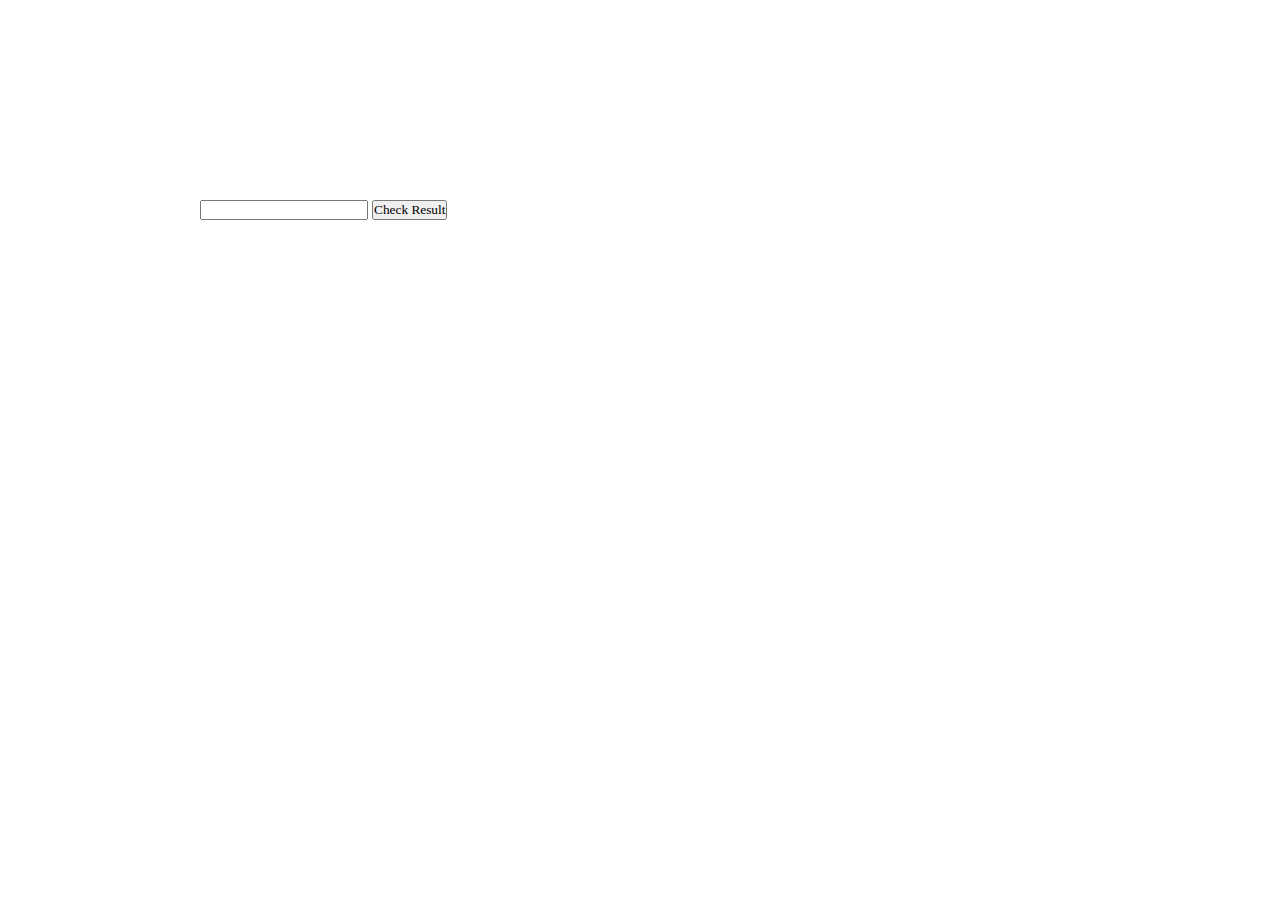
<file: 3. JavaScript Project/Assign-1 Result system with loading/index.html>
<!DOCTYPE html>
<html lang="en">
<head>
	<meta charset="UTF-8">
	<meta name="viewport" content="width=device-width, initial-scale=1.0">
	
	<title>jQuery</title>

	<!-- main style -->
	<link rel="stylesheet" type="text/css" href="assets/css/style.css">



</head>
<body>



	<input type="text">
	<button>Check Result</button>
	
	<h1></h1>
	<img src="assets/img/load1.gif" alt="">

	



	<!-- jQuery libs -->
	<script src="assets/js/jquery-3.5.1.min.js"></script>
	<script>

		$('button').click(function(){

			$('img').show();

			let start = setInterval(function(){
				$('img').hide();

			let num = $('input').val();

			if (num >= 0 && num <= 32){
				$('h1').html('<span style="color:red;">Apni Fail Korcen</span>');

			} else if (num >= 33 && num <= 39){

				$('h1').html('<span style="color:orange;">Apni Kono Rokom Pass Korcen,,, Aro valo korte hobe</span>');


			} else if (num >= 40 && num <= 49) {

				$('h1').html('<span style="color:green;">Apni Pass Korcen Misti Khaowan</span>');

			} else if (num >= 50 && num <= 59) {

				$('h1').html('<span style="color:Navy;">Apni Pass Korcen Biriyani Khaowan</span>');


			} else if (num >= 60 && num <= 69) {

				$('h1').html('<span style="color:SlateBlue;">Apni Pass Korcen BBQ PARTY Den</span>');

			} else if (num >= 70 && num <= 79) {

				$('h1').html('<span style="color:DarkMagenta;">Apni Pass Korcen Premium Sweets Khaowan </span>');

			} else if (num >= 80 && num <= 89) {

				$('h1').html('<span style="color:Indigo;">Apni Pass Korcen HAJI Biriyani Khaowan with cold Drinks</span>');

			} else if (num >= 90 && num <= 100) {

				$('h1').html('<span style="color:Teal;">You are best Bro! Good Achivement </span>');

			} else {

				$('h1').html('<span style="color:DeepPink;"> Matha Thik Ache, Age Exam Den, Tarpor Search Den </span>'); 
			}

				setInterval(start);

			}, 3000 );




		});

		

		



		



	</script>
	
</body>
</html>
</file>
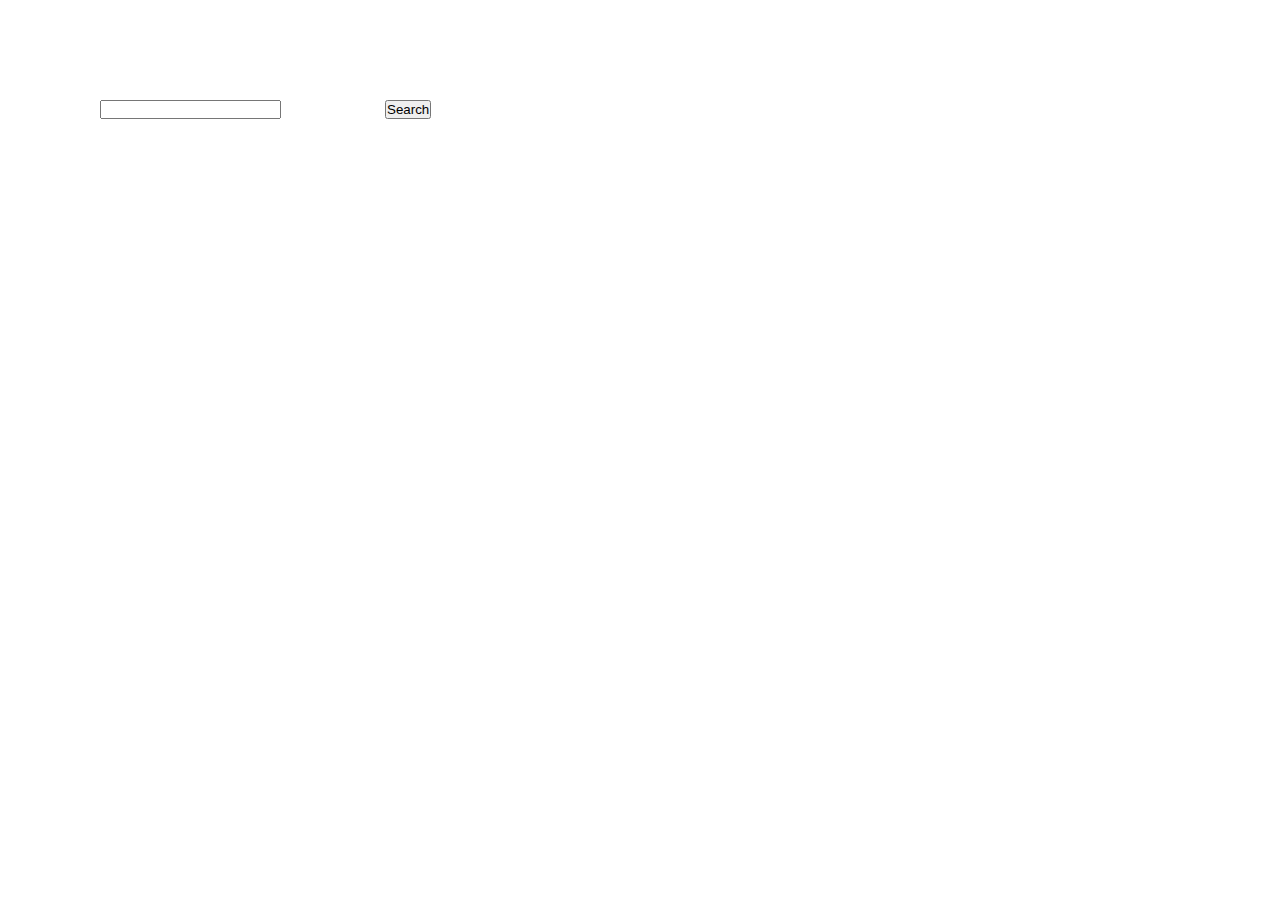
<file: 3. JavaScript Project/Assign-3 Find User with click action/index.html>
<!DOCTYPE html>
<html lang="en">
<head>
	<meta charset="UTF-8">
	<meta name="viewport" content="width=device-width, initial-scale=1.0">
	<title>jQuery</title>

	<!-- Main style -->
	<link rel="stylesheet" href="assets/css/style.css">


</head>
<body>

	<input type="text"> 
	<button>Search</button>
	<h1></h1>
	

	<!-- jQuery lib -->
	<script src="assets/js/jquery-3.5.1.min.js"></script>

	<script>


		$('button').click(function(){

			$('h1').text($('input').val());

		});
		
		

	</script>

	
</body>
</html>
</file>
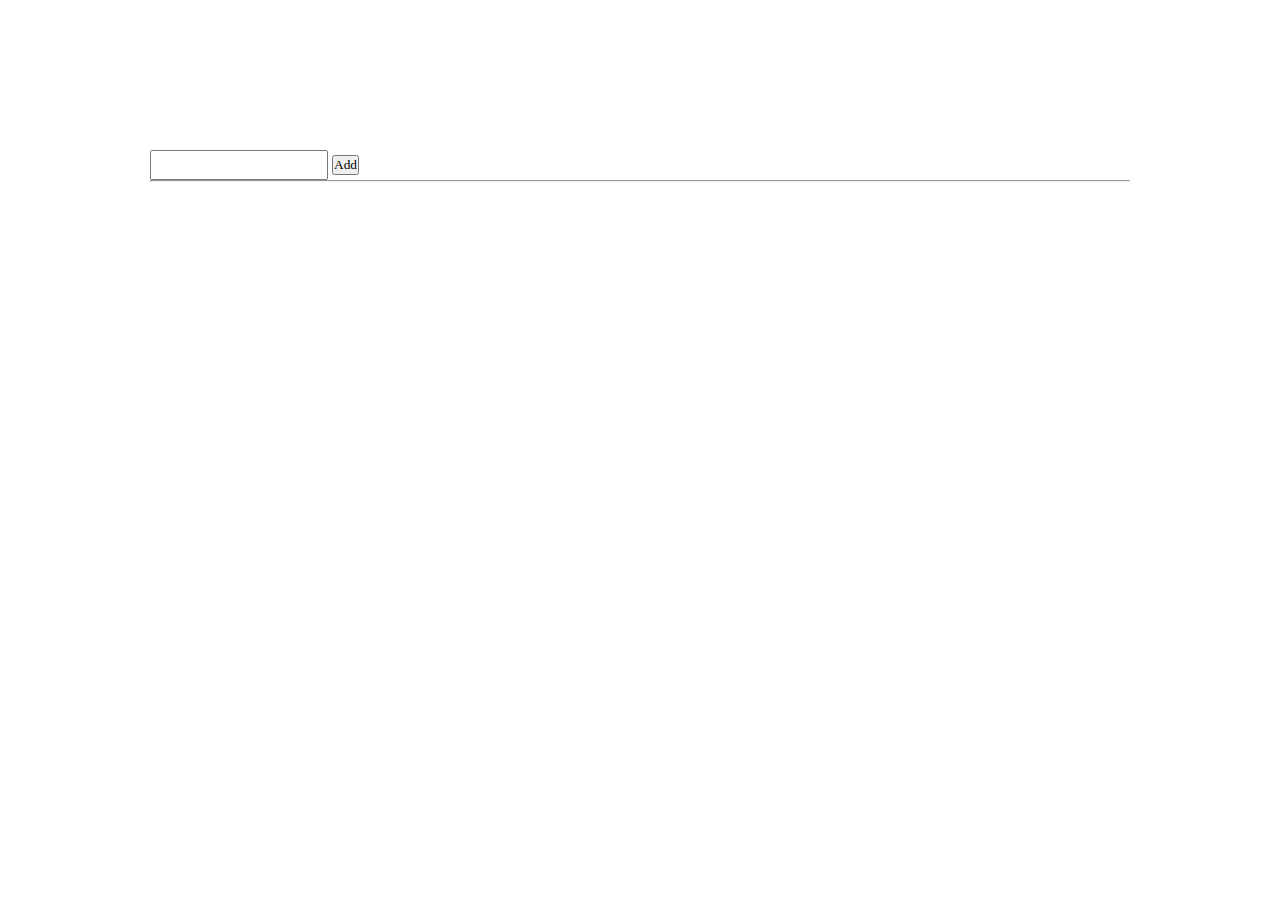
<file: 3. JavaScript Project/Assign-5 Add todo list with a remove button/index.html>
<!DOCTYPE html>
<html lang="en">
<head>
	<meta charset="UTF-8">
	<meta name="viewport" content="width=device-width, initial-scale=1.0">
	<title>jQuery</title>
	<link rel="stylesheet" type="text/css" href="assets/css/style.css">


</head>
<body>
	<input type="text">
	<button id="add">Add</button>
	<hr>
	<ul>
		
	</ul>



	<!-- jQuery libs -->
	<script src="assets/js/jquery-3.5.1.min.js"></script>
	<script>
		$('button').click(function(){
			let todo = $('input').val();
			$('ul').append('<li>' + todo + '<button id="remove">Remove</button></li>');
			$('input').val('');

		});

		$(document).on('click','button#remove', function(){
			$(this).parent().remove();
			


		});


	</script>
	
</body>
</html>
</file>
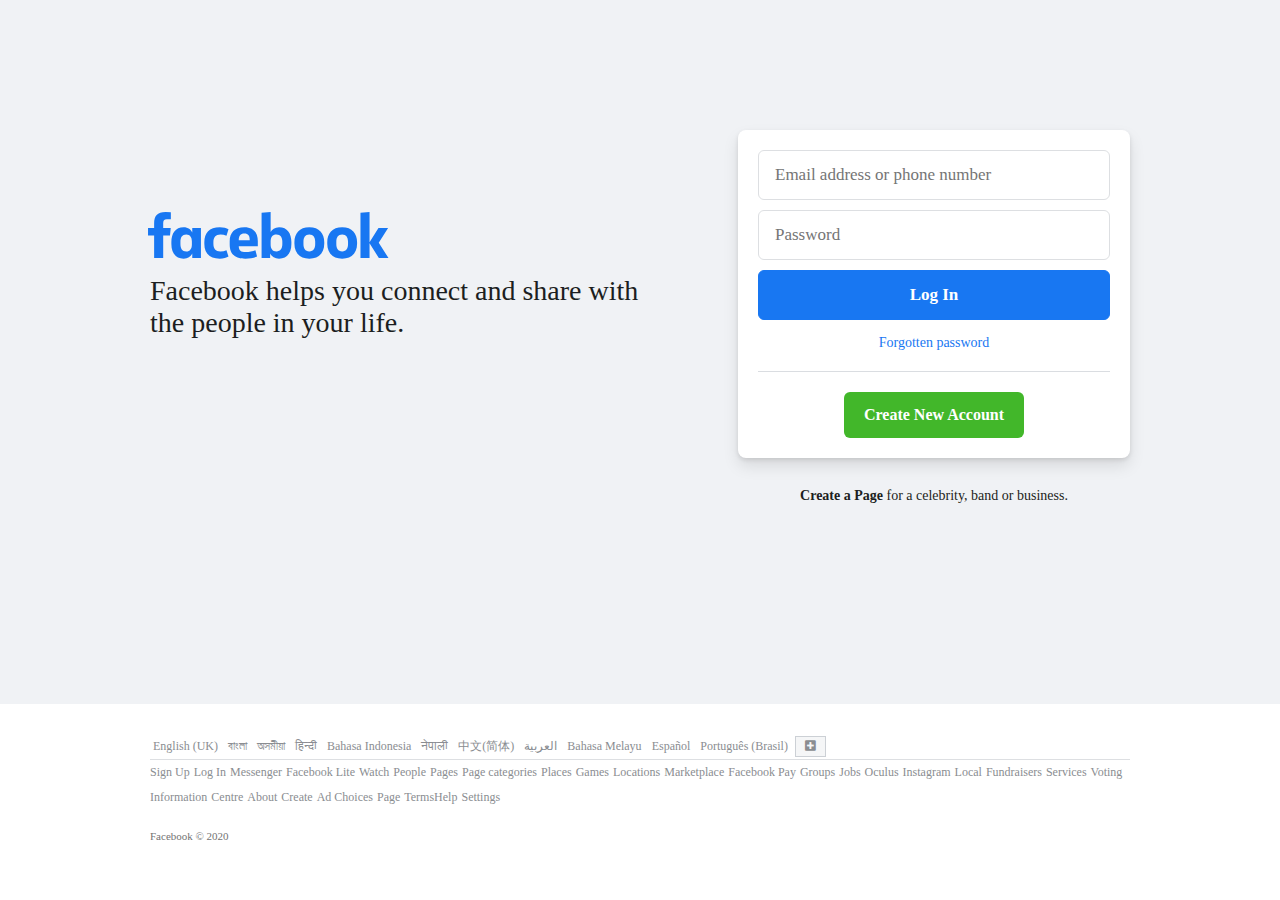
<file: 3. JavaScript Project/Assign-8 Facebook Input field validation/index.html>
<!DOCTYPE html>
<html lang="en">
<head>
	<meta charset="UTF-8">
	<meta name="viewport" content="width=device-width, initial-scale=1.0">
	<title id="pageTitle">Facebook – log in or sign up</title>


	<!-- Icon Libs -->
	<link rel="stylesheet" href="assets/font/font-awesome/css/all.css">
	<link rel="stylesheet" href="assets/font/elusive/css/elusive-icons.min.css">
	<link rel="stylesheet" href="assets/font/thimify/fonts/themify.eot">

	<!-- Main style -->
	<link rel="stylesheet" href="assets/css/style.css">

	<!-- favicon -->
	<link rel="shortcut icon" href="assets/img/Favicon.ico" type="image/x-icon">


</head>
<body>

	<!-- Facebook Auth Start -->
	<div class="facebook-auth">
		<div class="container">
			<div class="auth-left">
				<img src="assets/img/fb img.svg" alt="">
				<h2>Facebook helps you connect and share with the people in your life.</h2>
			</div>
			<div class="auth-right">
				<div class="login-area">
					<form action="">
						<input type="text" placeholder="Email address or phone number">
						<input type="Password" placeholder="Password">
						<button>Log In</button>
					</form>
					<a href="#">Forgotten password</a>
					<hr>
					<a href="#">Create New Account</a>
				</div>
				<p><a href="#">Create a Page</a> for a celebrity, band or business.</p>
			</div>
		</div>
	</div>	
	<!-- Facebook Auth End -->
	<!-- facebook footer area start -->
	<div class="footer-area">
		<div class="container">
			<div class="footer-top">
				<ul>
					<li><a href="#"> English (UK)</a></li>
					<li><a href="#"> বাংলা</a></li>
					<li><a href="#"> অসমীয়া</a></li>
					<li><a href="#"> हिन्दी</a></li>
					<li><a href="#"> Bahasa Indonesia</a></li>
					<li><a href="#"> नेपाली</a></li>
					<li><a href="#"> 中文(简体)</a></li>
					<li><a href="#"> العربية</a></li>
					<li><a href="#"> Bahasa Melayu</a></li>
					<li><a href="#"> Español</a></li>
					<li><a href="#"> Português (Brasil)</a></li>
					<li><a href="#"> <i class="fa fa-plus-square" aria-hidden="true"></i></a></li>
				</ul>
			</div>
				<div class="footer-middle">
					<ul>
						<li><a href="#">Sign Up</a></li>
						<li><a href="#">Log In</a></li>
						<li><a href="#">Messenger</a></li>
						<li><a href="#">Facebook Lite</a></li>
						<li><a href="#">Watch</a></li>
						<li><a href="#">People</a></li>
						<li><a href="#">Pages</a></li>
						<li><a href="#"> Page categories</a></li>
						<li><a href="#">Places</a></li>
						<li><a href="#">Games</a></li>
						<li><a href="#">Locations</a></li>
						<li><a href="#">Marketplace</a></li>
						<li><a href="#">Facebook Pay</a></li>
						<li><a href="#"> Groups</a></li>
						<li><a href="#">Jobs</a></li>
						<li><a href="#">Oculus</a></li>
						<li><a href="#"> Instagram</a></li>
						<li><a href="#">Local</a></li>
						<li><a href="#">Fundraisers</a></li>
						<li><a href="#"> Services</a></li>
						<li><a href="#"> Voting </a></li>
						<li><a href="#">Information</a></li>
						<li><a href="#"> Centre</a></li>
						<li><a href="#">About</a></li>
						<li><a href="#">Create</a></li>
						<li><a href="#">Ad Choices</a></li>
						<li><a href="#">Page</a></li>
						<li><a href="#">TermsHelp</a></li>
						<li><a href="#">Settings</a></li>
					</ul>
				</div>
					<div class="footer-buttom">
						<p>Facebook © 2020</p>
					</div>

						
			</div>
	</div>
   <!-- Facebook footer area end -->

   <!-- jQuery libs -->
   <script src="assets/js/jquery-3.5.1.min.js"></script> 
   <script>

   	     $('.login-area input').blur(function(){

   	     	let value = $(this).val();

   	     	if( value == ''){
   	     		$(this).css('border-color', 'red');
   	     	}else{
   	     		$(this).css('border-color','#bdc7d8');

   	     	}

   	     });


   	

   </script>



 


    
    
    
    
    
    
    
    
    
    
    




	
	
</body>
</html>
</file>
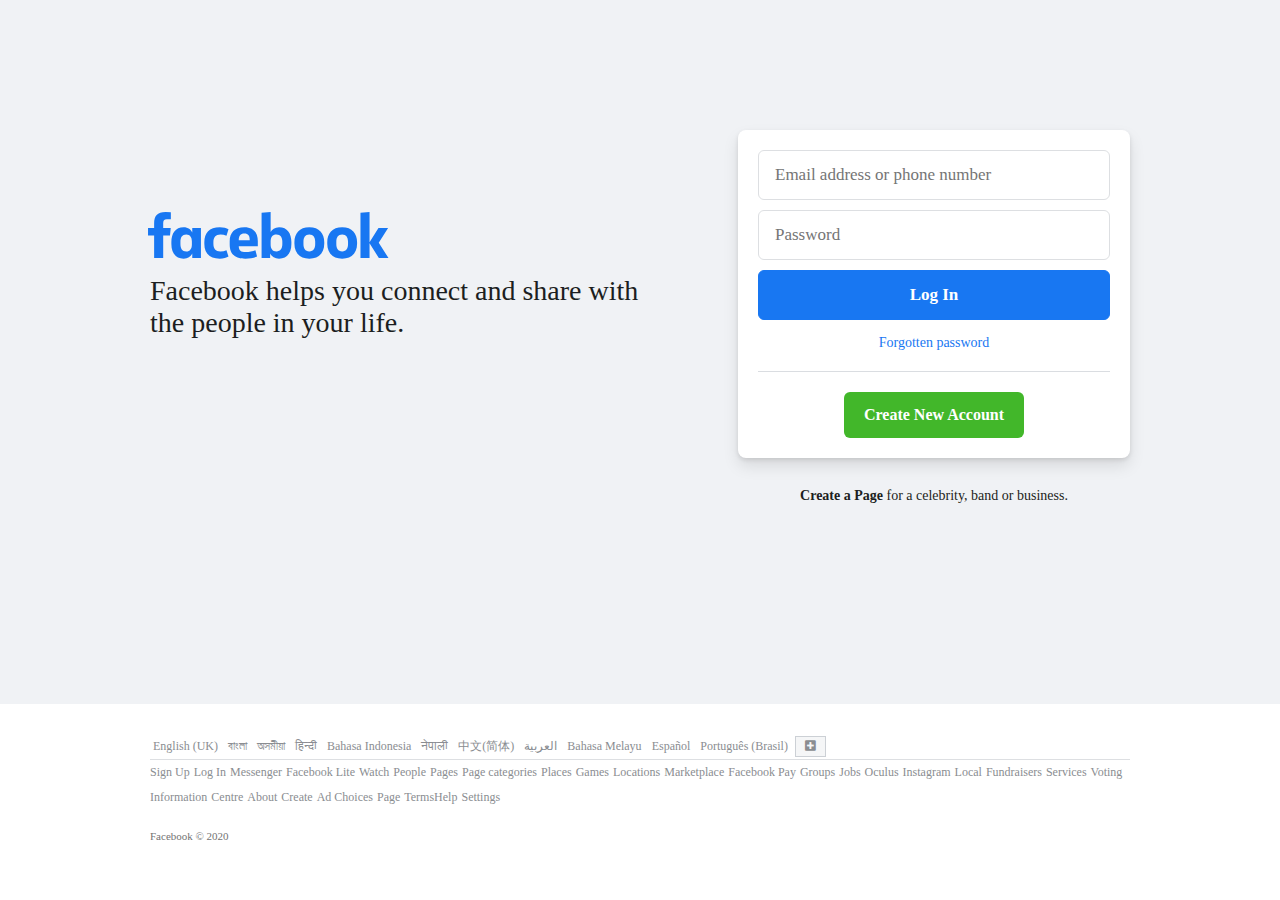
<file: 3. JavaScript Project/Assign-9 Facebook Custom gender section manage/index.html>
<!DOCTYPE html>
<html lang="en">
<head>
	<meta charset="UTF-8">
	<meta name="viewport" content="width=device-width, initial-scale=1.0">
	<title id="pageTitle">Facebook – log in or sign up</title>


	<!-- Icon Libs -->
	<link rel="stylesheet" href="assets/font/font-awesome/css/all.css">
	<link rel="stylesheet" href="assets/font/elusive/css/elusive-icons.min.css">
	<link rel="stylesheet" href="assets/font/thimify/fonts/themify.eot">

	<!-- Main style -->
	<link rel="stylesheet" href="assets/css/style.css">

	<!-- favicon -->
	<link rel="shortcut icon" href="assets/img/Favicon.ico" type="image/x-icon">


</head>
<body>

	<!-- Facebook Auth Start -->
	<div class="facebook-auth">
		<div class="container">
			<div class="auth-left">
				<img src="assets/img/fb img.svg" alt="">
				<h2>Facebook helps you connect and share with the people in your life.</h2>
			</div>
			<div class="auth-right">
				<div class="login-area">
					<form action="">
						<input type="text" placeholder="Email address or phone number">
						<input type="Password" placeholder="Password">
						<button>Log In</button>
						
					</form>
					<a href="#">Forgotten password</a>
					<hr>
					<a href="file:///E:/11.%20Practice%20Work/3.%20JavaScript%20Project/Assign-9%20Facebook%20Custom%20gender%20section%20manage/Create%20New%20Account.html?">Create New Account</a>
				</div>
				<p><a href="#">Create a Page</a> for a celebrity, band or business.</p>
			</div>
		</div>
	</div>	
	<!-- Facebook Auth End -->
	<!-- facebook footer area start -->
	<div class="footer-area">
		<div class="container">
			<div class="footer-top">
				<ul>
					<li><a href="#"> English (UK)</a></li>
					<li><a href="#"> বাংলা</a></li>
					<li><a href="#"> অসমীয়া</a></li>
					<li><a href="#"> हिन्दी</a></li>
					<li><a href="#"> Bahasa Indonesia</a></li>
					<li><a href="#"> नेपाली</a></li>
					<li><a href="#"> 中文(简体)</a></li>
					<li><a href="#"> العربية</a></li>
					<li><a href="#"> Bahasa Melayu</a></li>
					<li><a href="#"> Español</a></li>
					<li><a href="#"> Português (Brasil)</a></li>
					<li><a href="#"> <i class="fa fa-plus-square" aria-hidden="true"></i></a></li>
				</ul>
			</div>
				<div class="footer-middle">
					<ul>
						<li><a href="#">Sign Up</a></li>
						<li><a href="#">Log In</a></li>
						<li><a href="#">Messenger</a></li>
						<li><a href="#">Facebook Lite</a></li>
						<li><a href="#">Watch</a></li>
						<li><a href="#">People</a></li>
						<li><a href="#">Pages</a></li>
						<li><a href="#"> Page categories</a></li>
						<li><a href="#">Places</a></li>
						<li><a href="#">Games</a></li>
						<li><a href="#">Locations</a></li>
						<li><a href="#">Marketplace</a></li>
						<li><a href="#">Facebook Pay</a></li>
						<li><a href="#"> Groups</a></li>
						<li><a href="#">Jobs</a></li>
						<li><a href="#">Oculus</a></li>
						<li><a href="#"> Instagram</a></li>
						<li><a href="#">Local</a></li>
						<li><a href="#">Fundraisers</a></li>
						<li><a href="#"> Services</a></li>
						<li><a href="#"> Voting </a></li>
						<li><a href="#">Information</a></li>
						<li><a href="#"> Centre</a></li>
						<li><a href="#">About</a></li>
						<li><a href="#">Create</a></li>
						<li><a href="#">Ad Choices</a></li>
						<li><a href="#">Page</a></li>
						<li><a href="#">TermsHelp</a></li>
						<li><a href="#">Settings</a></li>
					</ul>
				</div>
					<div class="footer-buttom">
						<p>Facebook © 2020</p>
					</div>

						
			</div>
	</div>
   <!-- Facebook footer area end -->

   <!-- jQuery libs -->
   <script src="assets/js/jquery-3.5.1.min.js"></script> 
   <script>

   	     $('.login-area input').blur(function(){

   	     	let value = $(this).val();

   	     	if( value == ''){
   	     		$(this).css('border-color', 'red');
   	     	}else{
   	     		$(this).css('border-color','#bdc7d8');

   	     	}

   	     });


   	

   </script>



 


    
    
    
    
    
    
    
    
    
    
    




	
	
</body>
</html>
</file>
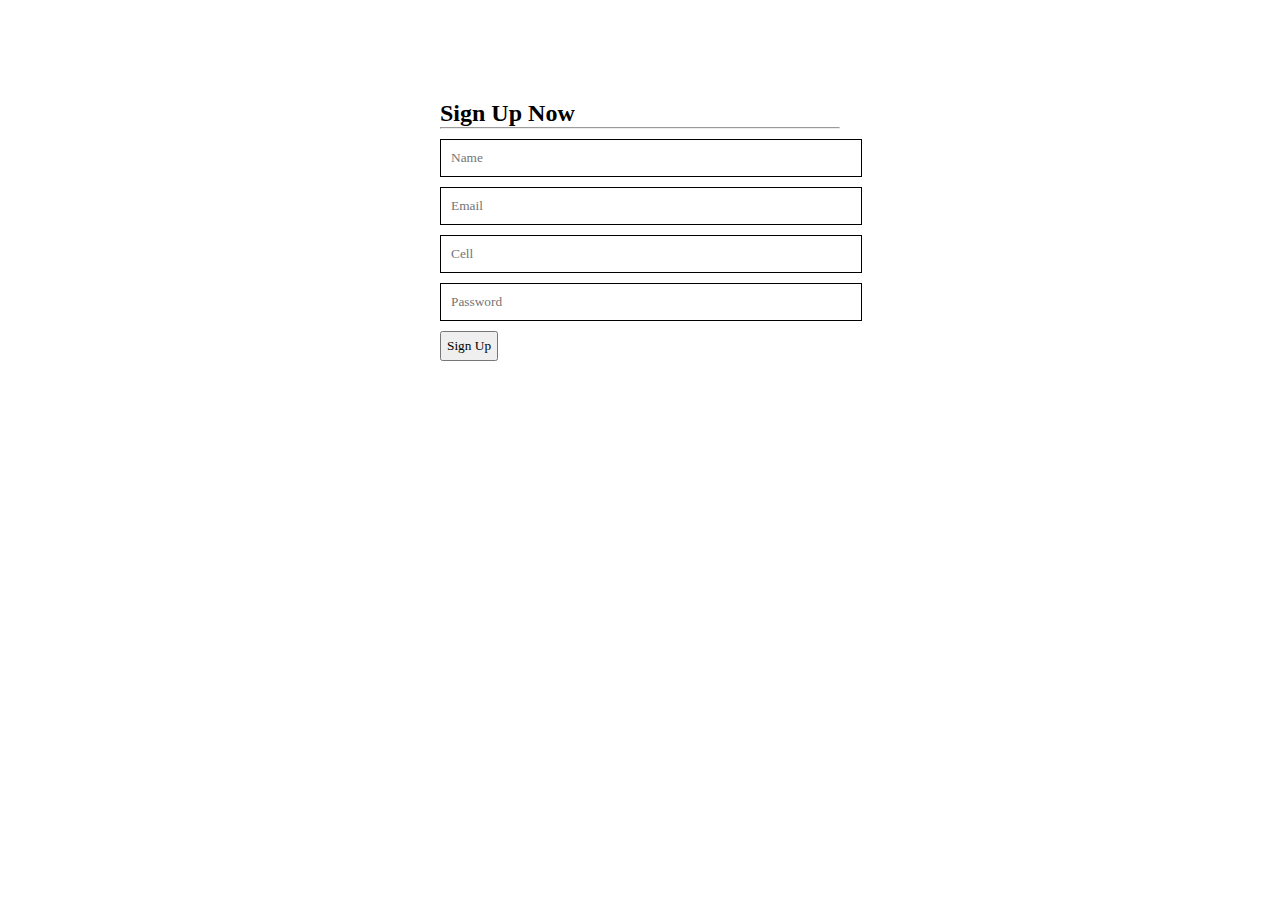
<file: 3. JavaScript Project/Assign-6 Form validation with loader effect/1. Form Text Notification/index.html>
<!DOCTYPE html>
<html lang="en">
<head>
	<meta charset="UTF-8">
	<meta name="viewport" content="width=device-width, initial-scale=1.0">
	<title>jQuery</title>

	<!-- Main style -->
	<link rel="stylesheet" href="assets/css/style.css">


</head>
<body>

	<div class="reg">
		
		<h2>Sign Up Now</h2>
	   <hr>
	   <h3></h3>
	   <input id="name" required="" type="text" placeholder="Name">
	   <p id="name"></p>
	   <input id="email" type="text" placeholder="Email">
	   <p id="email"></p>
	   <input id="cell" type="text" placeholder="Cell">
	   <p id="cell"></p>
	   <input id="pass" type="text" placeholder="Password">
	   <p id="pass"></p>
	   <button>Sign Up</button>


	</div>




	<!-- jQuery libs -->
	<script src="assets/js/jquery-3.5.1.min.js"></script>
	<script>

	 	$('button').click(function(){

	 		// Get Value
	 		let name = $('#name').val();
	 		let email = $('#email').val();
	 		let cell = $('#cell').val();
	 		let pass = $('#pass').val();

	 		if( name == ''){
	 			$('p#name').html('<span style="color:red;">* required!</span>');
	 		}else {
	 			$('p#name').html('');
	 		}

	 		if( email == ''){
	 			$('p#email').html('<span style="color:red;">* required!</span>');
	 		}else {
	 			$('p#email').html('');
	 		}

	 		if( cell == ''){
	 			$('p#cell').html('<span style="color:red;">* required!</span>');
	 		}else {
	 			$('p#cell').html('');
	 		}

	 		if( pass == ''){
	 			$('p#pass').html('<span style="color:red;">* required!</span>');
	 		}else {
	 			$('p#pass').html('');
	 		}








	 		if( name == '' || email == '' || cell == '' || pass == '' ){

	 			$('h3').html('<span style="color:red;">All Fields are required!</span>');
	 		
	 		}else {
	 			$('h3').html('<span style="color:green;">Data Stable!</span>');
	 		}



	 	});

		

	 </script>
	
</body>
</html>
</file>
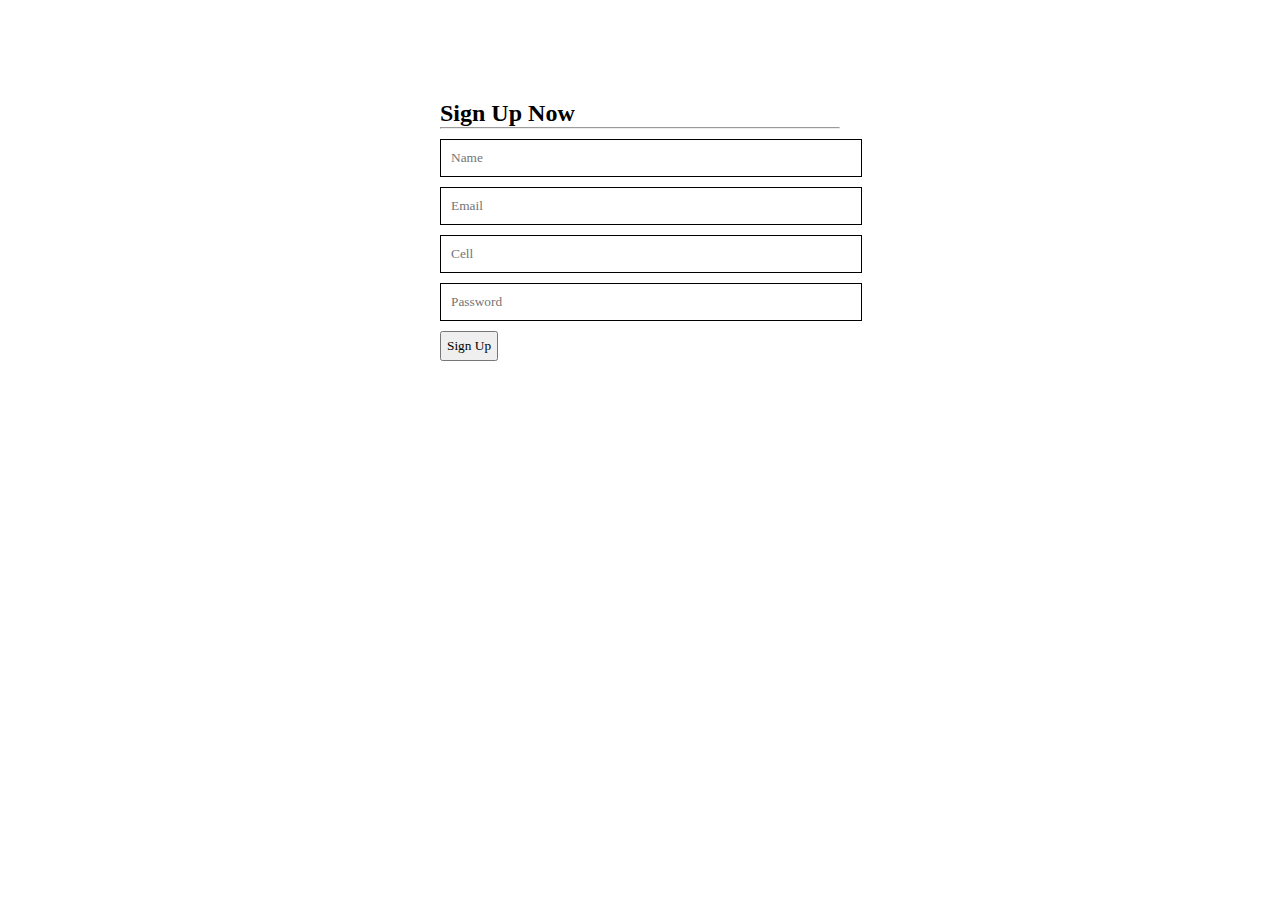
<file: 3. JavaScript Project/Assign-6 Form validation with loader effect/2. Form  Loader effect/index.html>
<!DOCTYPE html>
<html lang="en">
<head>
	<meta charset="UTF-8">
	<meta name="viewport" content="width=device-width, initial-scale=1.0">
	<title>jQuery</title>

	<!-- Main style -->
	<link rel="stylesheet" href="assets/css/style.css">


</head>
<body>

	<div class="reg">
		
		<h2>Sign Up Now</h2>
	   <hr>
	   <h3></h3>
	   <img src="assets/img/load1.gif" alt="">
	   <input id="name" required="" type="text" placeholder="Name">
	   <p id="name"></p>
	   <input id="email" type="text" placeholder="Email">
	   <p id="email"></p>
	   <input id="cell" type="text" placeholder="Cell">
	   <p id="cell"></p>
	   <input id="pass" type="text" placeholder="Password">
	   <p id="pass"></p>
	   <button>Sign Up</button>


	</div>




	<!-- jQuery libs -->
	<script src="assets/js/jquery-3.5.1.min.js"></script>
	<script>

	 	$('button').click(function(){

	 		
	 		// get value
	 		let name = $('#name').val();
	 		let email = $('#email').val();
	 		let cell = $('#cell').val();
	 		let pass = $('#pass').val();

	 		$('div img').show();

	 		let start = setInterval(function(){

	 			$('div img').hide();

	 			if( name == ''){
	 			$('p#name').html('<span style="color:red;">* required!</span>');
	 		}else {
	 			$('p#name').html('');
	 		}

	 		if( email == ''){
	 			$('p#email').html('<span style="color:red;">* required!</span>');
	 		}else {
	 			$('p#email').html('');
	 		}

	 		if( cell == ''){
	 			$('p#cell').html('<span style="color:red;">* required!</span>');
	 		}else {
	 			$('p#cell').html('');
	 		}

	 		if( pass == ''){
	 			$('p#pass').html('<span style="color:red;">* required!</span>');
	 		}else {
	 			$('p#pass').html('');
	 		}








	 		if( name == '' || email == '' || cell == '' || pass == '' ){

	 			$('h3').html('<span style="color:red;">All Fields are required!</span>');
	 		
	 		}else {
	 			$('h3').html('<span style="color:green;">Data Stable!</span>');
	 		}

	 		clearInterval(start);




	 		}, 3000);

	 	

	 		


	 	});

		

	 </script>
	
</body>
</html>
</file>
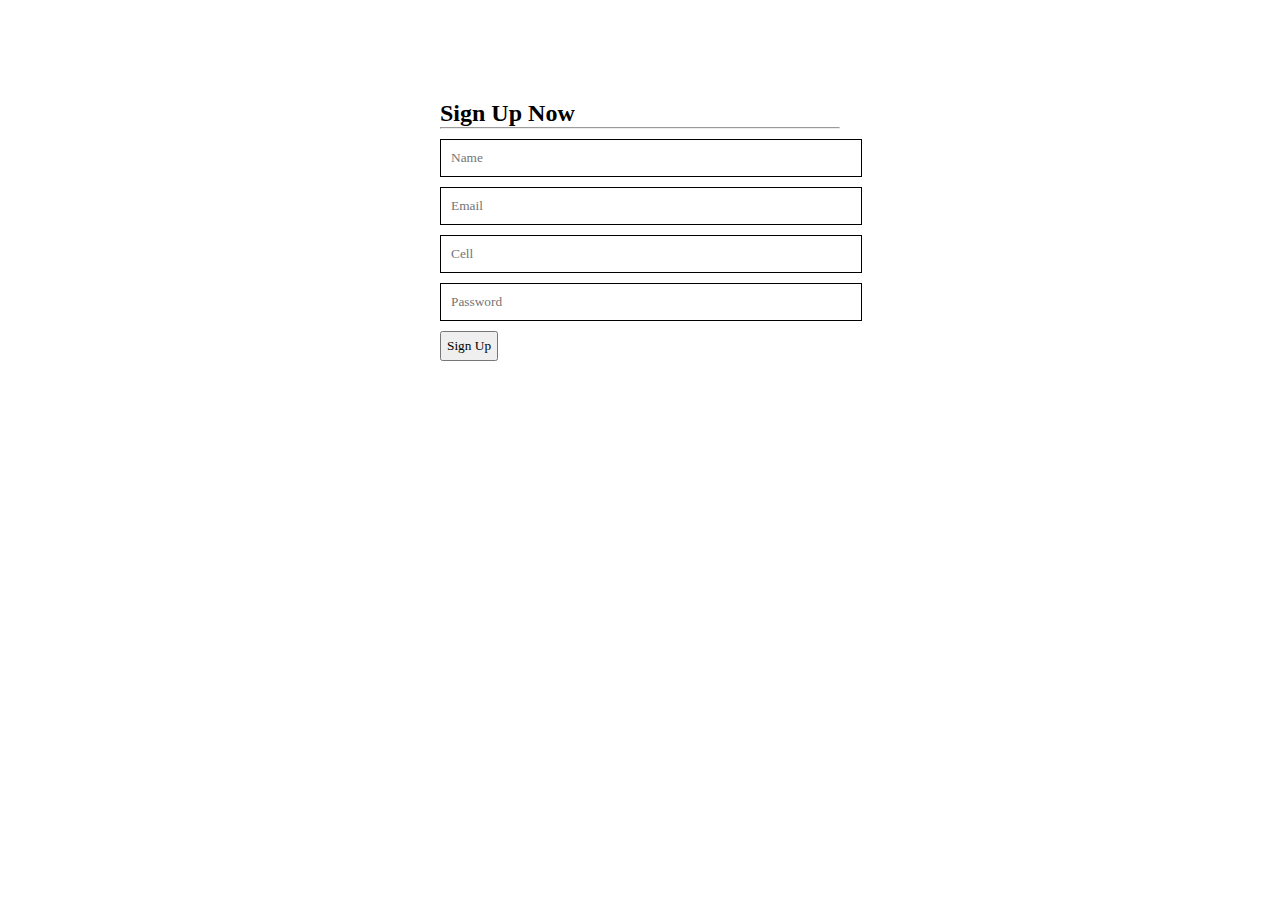
<file: 3. JavaScript Project/Assign-6 Form validation with loader effect/3. Form Red Border Alert/index.html>
<!DOCTYPE html>
<html lang="en">
<head>
	<meta charset="UTF-8">
	<meta name="viewport" content="width=device-width, initial-scale=1.0">
	<title>jQuery</title>

	<!-- Main style -->
	<link rel="stylesheet" href="assets/css/style.css">


</head>
<body>

	<div class="reg">
		
		<h2>Sign Up Now</h2>
	   <hr>
	   <h3></h3>
	   <img src="assets/img/load1.gif" alt="">
	   <input id="name" required="" type="text" placeholder="Name">
	   <p id="name"></p>
	   <input id="email" type="text" placeholder="Email">
	   <p id="email"></p>
	   <input id="cell" type="text" placeholder="Cell">
	   <p id="cell"></p>
	   <input id="pass" type="text" placeholder="Password">
	   <p id="pass"></p>
	   <button>Sign Up</button>


	</div>




	<!-- jQuery libs -->
	<script src="assets/js/jquery-3.5.1.min.js"></script>
	<script>

	 	$('button').click(function(){

	 		
	 		// get value
	 		let name = $('#name').val();
	 		let email = $('#email').val();
	 		let cell = $('#cell').val();
	 		let pass = $('#pass').val();

	 		$('div img').show();

	 		let start = setInterval(function(){

	 			$('div img').hide();

	 			if( name == ''){
	 			$('p#name').html('<span style="color:red;">* required!</span>');
	 			$('input#name').css('border', ' 2px solid red');


	 		}else {
	 			$('p#name').html('');
	 			$('input#name').css('');

	 		}

	 		if( email == ''){
	 			$('p#email').html('<span style="color:red;">* required!</span>');
	 			$('input#email').css('border', ' 2px solid red');

	 		}else {
	 			$('p#email').html('');
	 			$('input#email').css('');
	 		}

	 		if( cell == ''){
	 			$('p#cell').html('<span style="color:red;">* required!</span>');
	 			$('input#cell').css('border', ' 2px solid red');
	 		}else {
	 			$('p#cell').html('');
	 			$('input#cell').css('');
	 		}

	 		if( pass == ''){
	 			$('p#pass').html('<span style="color:red;">* required!</span>');
	 			$('input#pass').css('border', ' 2px solid red');
	 		}else {
	 			$('p#pass').html('');
	 			$('input#pass').css('');
	 		}








	 		if( name == '' || email == '' || cell == '' || pass == '' ){

	 			$('h3').html('<span style="color:red;">All Fields are required!</span>');
	 		
	 		}else {
	 			$('h3').html('<span style="color:green;">Data Stable!</span>');
	 		}

	 		clearInterval(start);




	 		}, 3000);

	 	

	 		


	 	});

		

	 </script>
	
</body>
</html>
</file>
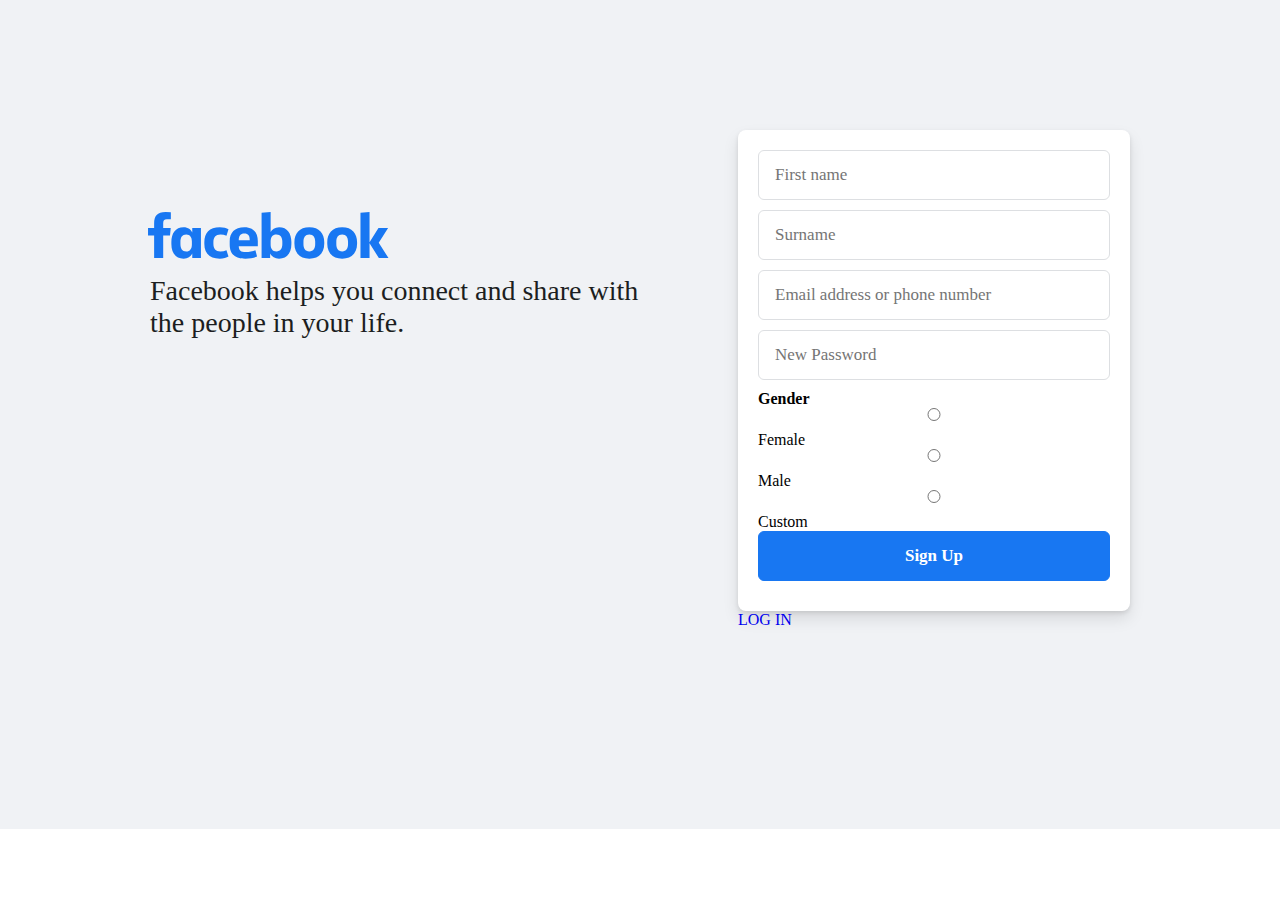
<file: 3. JavaScript Project/Assign-9 Facebook Custom gender section manage/Create New Account.html>
<!DOCTYPE html>
<html lang="en">
<head>
	<meta charset="UTF-8">
	<meta name="viewport" content="width=device-width, initial-scale=1.0">
	<title id="pageTitle">Facebook – log in or sign up</title>


	<!-- Icon Libs -->
	<link rel="stylesheet" href="assets/font/font-awesome/css/all.css">
	<link rel="stylesheet" href="assets/font/elusive/css/elusive-icons.min.css">
	<link rel="stylesheet" href="assets/font/thimify/fonts/themify.eot">

	<!-- Main style -->
	<link rel="stylesheet" href="assets/css/style.css">

	<!-- favicon -->
	<link rel="shortcut icon" href="assets/img/Favicon.ico" type="image/x-icon">


</head>
<body>

	<!-- Facebook Auth Start -->
	<div class="facebook-auth">
		<div class="container">
			<div class="auth-left">
				<img src="assets/img/fb img.svg" alt="">
				<h2>Facebook helps you connect and share with the people in your life.</h2>
			</div>
			<div class="auth-right">
				<div class="login-area">
					<form action="">
						<input type="First name" placeholder="First name">
						<input type="Surname" placeholder="Surname">
						<input type="text" placeholder="Email address or phone number">
						<input type="New Password" placeholder="New Password">
						<!-- gender  -->

		<div class="gender">
		<h4>Gender</h4>
        <input name="gender" type="radio" value="Female" id="female"> <label for="female">Female</label>
        <input name="gender" type="radio" value="Male" id="male"> <label for="male">Male</label>
        <input name="gender" type="radio" value="Custom" id="custom"> <label for="custom">Custom</label>

        <div class="custom-gender">
        	
        	<select>
        		<option value="">--Select--</option>
        		<option value="">--Select--</option>
        		<option value="">--Select--</option>
        		<option value="">--Select--</option>
        		<option value="">--Select--</option>
        	</select>
        	<input type="text">
        </div>


	</div>
						<button>Sign Up</button>

					</div>
					<a href="file:///E:/11.%20Practice%20Work/3.%20JavaScript%20Project/Assign-9%20Facebook%20Custom%20gender%20section%20manage/index.html">LOG IN</a>
				
				</div>
					
						
						</form>
				
			</div>
		</div>
	</div>	
	

   <!-- jQuery libs -->
   <script src="assets/js/jquery-3.5.1.min.js"></script> 
   <script>

   	     $('.login-area input').blur(function(){

   	     	let value = $(this).val();

   	     	if( value == ''){
   	     		$(this).css('border-color', 'red');
   	     	}else{
   	     		$(this).css('border-color','#bdc7d8');

   	     	}

   	     });

   	     $('.gender input').change(function(){
   	     	let value= $(this).val();

   	     	if( value == 'Custom' ){
   	     		$('.custom-gender').show();

   	     	}else {
   	     		$('.custom-gender').hide();
   	     	}
   	     });


   	

   </script>



 


    
    
    
    
    
    
    
    
    
    
    




	
	
</body>
</html>
</file>
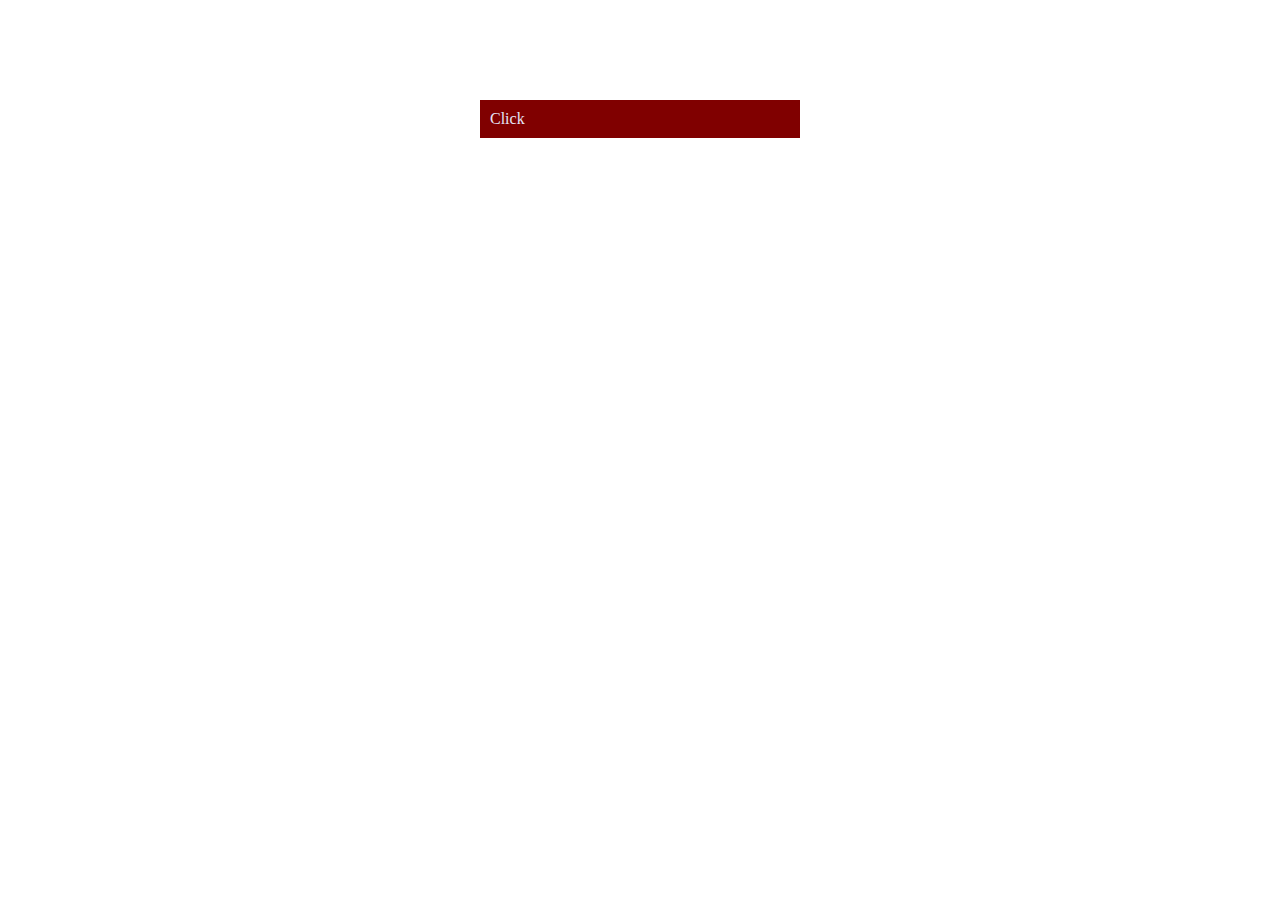
<file: 3. JavaScript Project/Assign-4 Toggle,SlideToggle,FadeToggle/FadeToggle/fadeIn.html>
<!DOCTYPE html>
<html lang="en">
<head>
	<meta charset="UTF-8">
	<meta name="viewport" content="width=device-width, initial-scale=1.0">
	<title>jQuery</title>

	<!-- Main style -->
	<link rel="stylesheet" href="assets/css/style.css">


</head>
<body>

	<a href="#">Click</a>
	<p>Lorem ipsum dolor sit amet consectetur adipisicing, elit. Commodi, assumenda repellat suscipit hic ex quae harum accusantium molestias quam cumque id dolorum recusandae a nobis tenetur. Ratione, sit, provident recusandae quis quam saepe, libero hic adipisci harum perferendis a ea illo dolore nesciunt nulla perspiciatis temporibus officia quisquam soluta blanditiis?</p>





	<!-- jQuery libs -->
	<script src="assets/js/jquery-3.5.1.min.js"></script>
	<script>

	 	$('a').click(function(){

	 		$('p').fadeIn();
	 	});

		

	 </script>
	
</body>
</html>
</file>
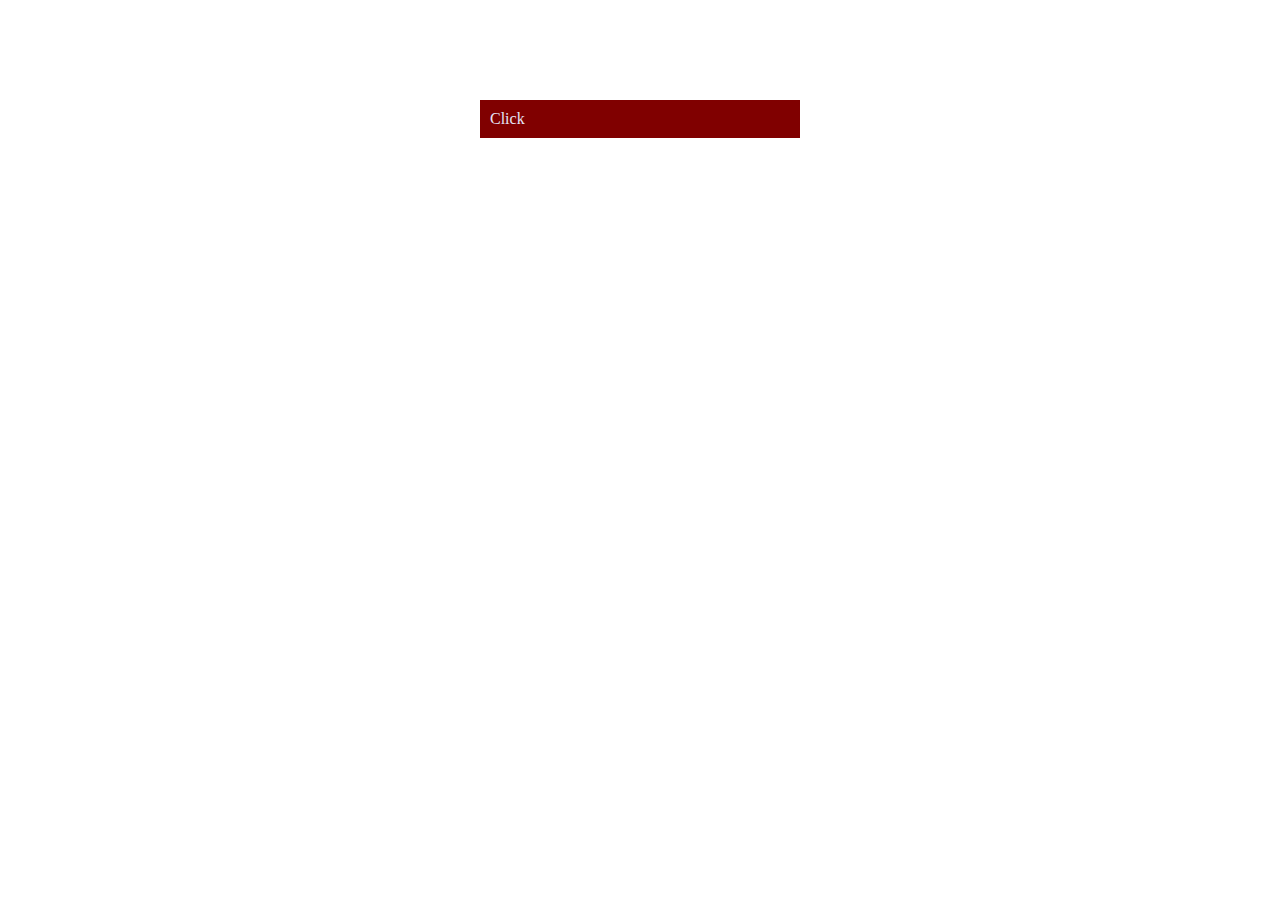
<file: 3. JavaScript Project/Assign-4 Toggle,SlideToggle,FadeToggle/FadeToggle/fadeToggle.html>
<!DOCTYPE html>
<html lang="en">
<head>
	<meta charset="UTF-8">
	<meta name="viewport" content="width=device-width, initial-scale=1.0">
	<title>jQuery</title>

	<!-- Main style -->
	<link rel="stylesheet" href="assets/css/style.css">


</head>
<body>

	<a href="#">Click</a>
	<p>Lorem ipsum dolor sit amet consectetur adipisicing, elit. Commodi, assumenda repellat suscipit hic ex quae harum accusantium molestias quam cumque id dolorum recusandae a nobis tenetur. Ratione, sit, provident recusandae quis quam saepe, libero hic adipisci harum perferendis a ea illo dolore nesciunt nulla perspiciatis temporibus officia quisquam soluta blanditiis?</p>





	<!-- jQuery libs -->
	<script src="assets/js/jquery-3.5.1.min.js"></script>
	<script>

	 	$('a').click(function(){

	 		$('p').fadeToggle();
	 	});

		

	 </script>
	
</body>
</html>
</file>
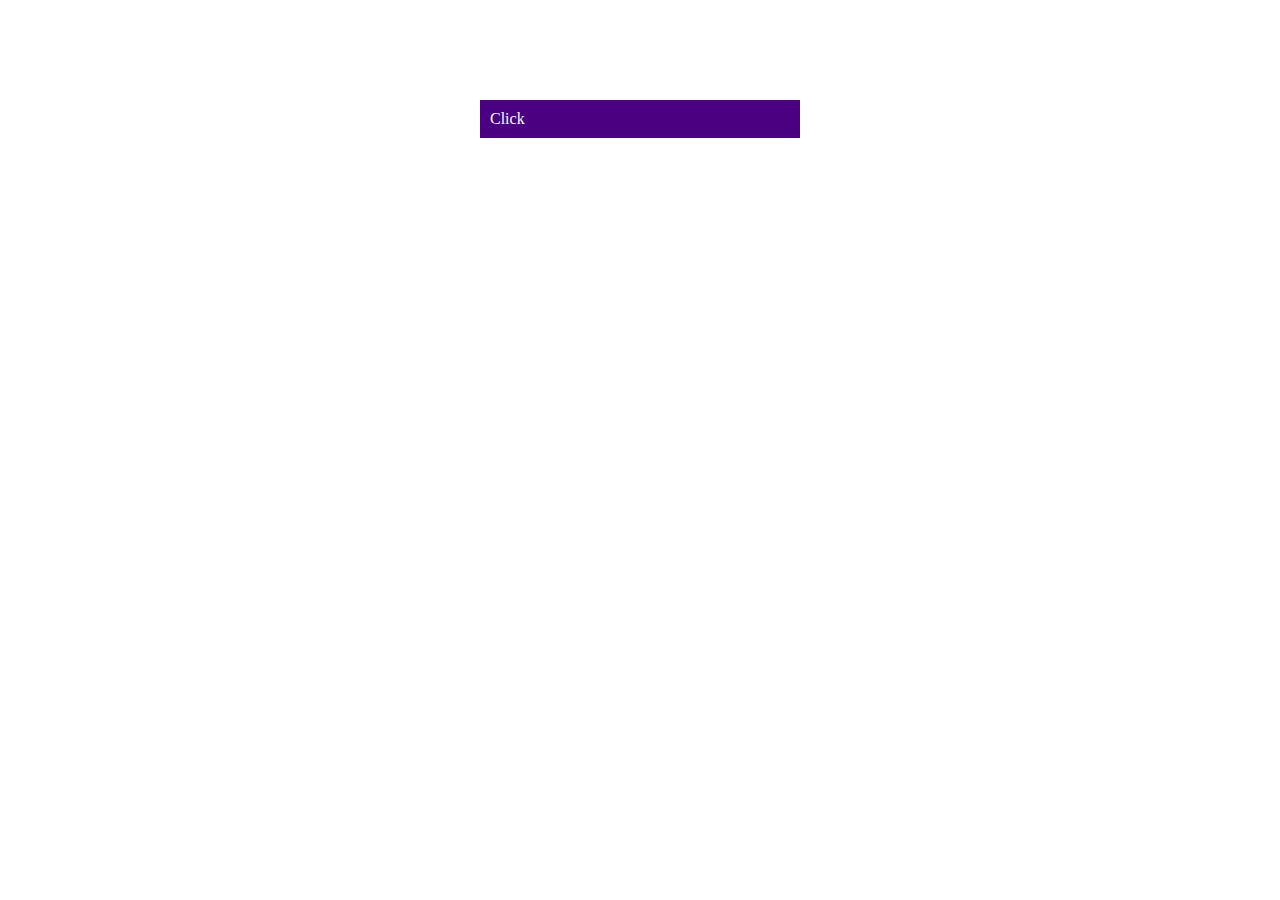
<file: 3. JavaScript Project/Assign-4 Toggle,SlideToggle,FadeToggle/SlideTogggle/slideToggle.html>
<!DOCTYPE html>
<html lang="en">
<head>
	<meta charset="UTF-8">
	<meta name="viewport" content="width=device-width, initial-scale=1.0">
	<title>jQuery</title>

	<!-- Main style -->
	<link rel="stylesheet" href="assets/css/style.css">


</head>
<body>

	<a href="#">Click</a>
	<p>Lorem ipsum dolor sit amet consectetur adipisicing, elit. Commodi, assumenda repellat suscipit hic ex quae harum accusantium molestias quam cumque id dolorum recusandae a nobis tenetur. Ratione, sit, provident recusandae quis quam saepe, libero hic adipisci harum perferendis a ea illo dolore nesciunt nulla perspiciatis temporibus officia quisquam soluta blanditiis?</p>





	<!-- jQuery libs -->
	<script src="assets/js/jquery-3.5.1.min.js"></script>
	<script>

	 	$('a').click(function(){

	 		$('p').slideToggle();
	 	});

		

	 </script>
	
</body>
</html>
</file>
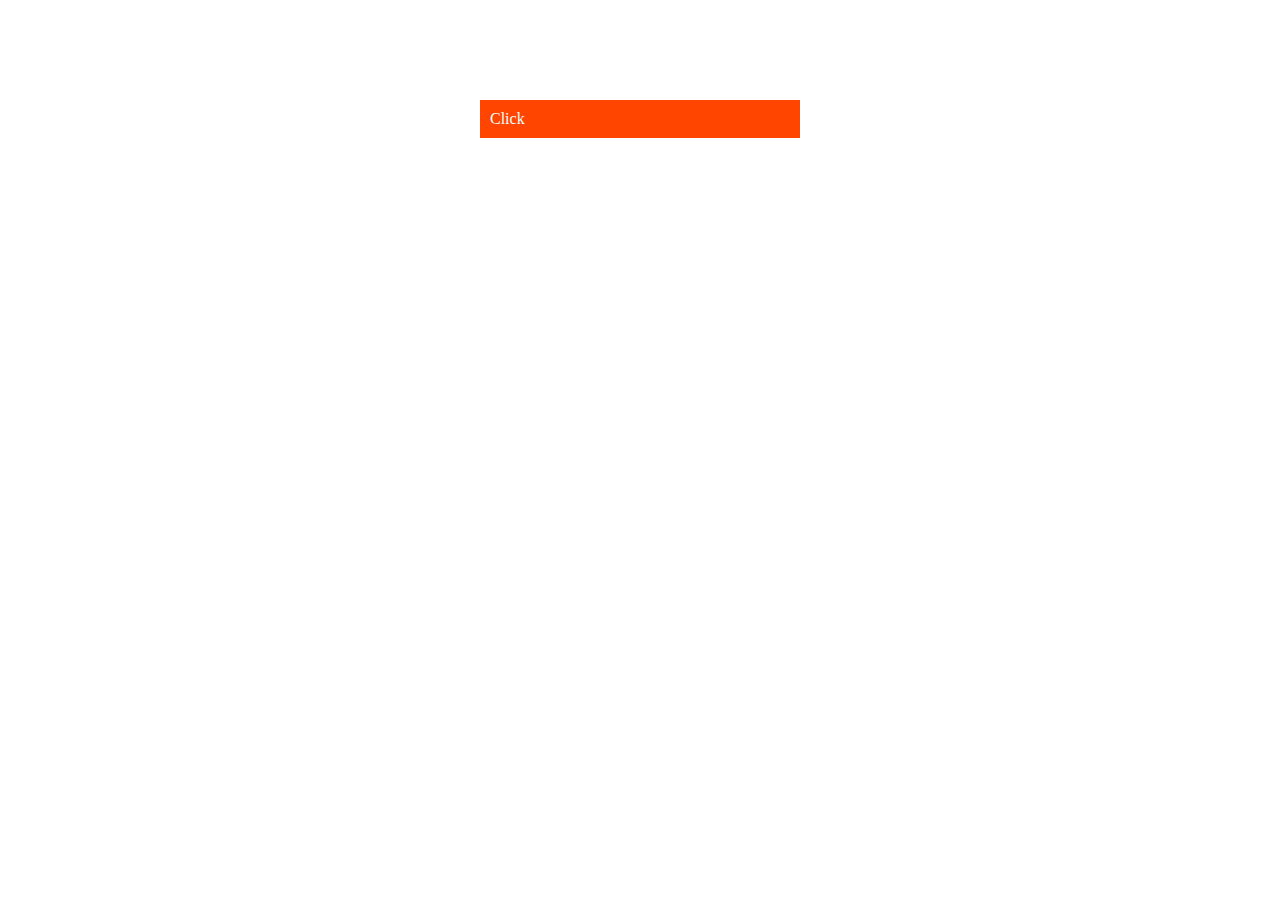
<file: 3. JavaScript Project/Assign-4 Toggle,SlideToggle,FadeToggle/Toggle/indexToggle.html>
<!DOCTYPE html>
<html lang="en">
<head>
	<meta charset="UTF-8">
	<meta name="viewport" content="width=device-width, initial-scale=1.0">
	<title>jQuery</title>

	<!-- Main style -->
	<link rel="stylesheet" href="assets/css/style.css">


</head>
<body>

	<a href="#">Click</a>
	<p>Lorem ipsum dolor sit amet consectetur adipisicing, elit. Commodi, assumenda repellat suscipit hic ex quae harum accusantium molestias quam cumque id dolorum recusandae a nobis tenetur. Ratione, sit, provident recusandae quis quam saepe, libero hic adipisci harum perferendis a ea illo dolore nesciunt nulla perspiciatis temporibus officia quisquam soluta blanditiis?</p>





	<!-- jQuery libs -->
	<script src="assets/js/jquery-3.5.1.min.js"></script>
	<script>

	 	$('a').click(function(){

	 		$('p').toggle();
	 	});

		

	 </script>
	
</body>
</html>
</file>
<file: 3. JavaScript Project/Assign-1 Result system with loading/assets/css/style.css>
* {
	margin: 0px;
	padding: 0px;
	font-family: candara;

}

body {
	margin: 200px;
}

img {
	width: 250px;
	transform: translate(0px, 0px);
	display: none;
}
</file>
<file: 3. JavaScript Project/Assign-3 Find User with click action/assets/css/style.css>
* {
	margin: 0px;
	padding: 0px;

}
input {
	margin: 100px;
}

h1 {
	margin: 100px;
}
</file>
<file: 3. JavaScript Project/Assign-5 Add todo list with a remove button/assets/css/style.css>
* {
	margin: 0px;
	padding: 0px;
	font-family: candara;

}
body {
	margin: 150px;

}
p {
	margin: 30px 0px;
	cursor: pointer;
}
input {
	padding: 5px;
}
button {
	perspective: 5px;
}
</file>
<file: 3. JavaScript Project/Assign-6 Form validation with loader effect/1. Form Text Notification/assets/css/style.css>
* {
	margin: 0px;
	padding: 0px;
	font-family: candara;

}

body {
	margin: 100px;
}

.reg {
	width: 400px;
	margin: 100px auto 0px;
}

.reg input {

	display: block;
	border: 1px solid #000;
	padding: 10px;
	width: 400px;
	margin: 10px 0px;

}

.reg button {
	padding: 5px;
}
</file>
<file: 3. JavaScript Project/Assign-6 Form validation with loader effect/2. Form  Loader effect/assets/css/style.css>
* {
	margin: 0px;
	padding: 0px;
	font-family: candara;

}

body {
	margin: 100px;
}

.reg {
	width: 400px;
	margin: 100px auto 0px;
}

.reg input {

	display: block;
	border: 1px solid #000;
	padding: 10px;
	width: 400px;
	margin: 10px 0px;

}

.reg button {
	padding: 5px;
}

.reg img {
	width: 250px;
    transform: translate(-76px, 0px);
    display: none;
    
}
</file>
<file: 3. JavaScript Project/Assign-6 Form validation with loader effect/3. Form Red Border Alert/assets/css/style.css>
* {
	margin: 0px;
	padding: 0px;
	font-family: candara;

}

body {
	margin: 100px;
}

.reg {
	width: 400px;
	margin: 100px auto 0px;
}

.reg input {

	display: block;
	border: 1px solid #000;
	padding: 10px;
	width: 400px;
	margin: 10px 0px;

}

.reg button {
	padding: 5px;
}

.reg img {
	width: 250px;
    transform: translate(-76px, 0px);
    display: none;
    
}
</file>
<file: 3. JavaScript Project/Assign-4 Toggle,SlideToggle,FadeToggle/FadeToggle/assets/css/style.css>
* {
	margin: 0px;
	padding: 0px;
	font-family: candara;

}

body {

	margin: 100px;
}
a {
	text-decoration: none;
	display: block;
	width: 300px;
	padding: 10px;
	background-color: #800000 ;
	color: #E6E6FA;
	margin: auto;
}

p {
	width: 300px;
	padding: 10px;
	background-color: #32CD32;
	color: #FFFFE0 ;
	margin: auto;
	display: none;
}
</file>
<file: 3. JavaScript Project/Assign-4 Toggle,SlideToggle,FadeToggle/SlideTogggle/assets/css/style.css>
* {
	margin: 0px;
	padding: 0px;
	font-family: candara;

}

body {

	margin: 100px;
}
a {
	text-decoration: none;
	display: block;
	width: 300px;
	padding: 10px;
	background-color:#4B0082;
	color: #F0FFFF ;
	margin: auto;
}

p {
	width: 300px;
	padding: 10px;
	background-color: #4682B4;
	color:#FFFAF0 ;
	margin: auto;
	display: none;
}
</file>
<file: 3. JavaScript Project/Assign-4 Toggle,SlideToggle,FadeToggle/Toggle/assets/css/style.css>
* {
	margin: 0px;
	padding: 0px;
	font-family: candara;

}

body {

	margin: 100px;
}
a {
	text-decoration: none;
	display: block;
	width: 300px;
	padding: 10px;
	background-color:#FF4500;
	color: #F0FFFF ;
	margin: auto;
}

p {
	width: 300px;
	padding: 10px;
	background-color: #2F4F4F;
	color:#FFFAF0 ;
	margin: auto;
	display: none;
}
</file>
<file: 3. JavaScript Project/Assign-8 Facebook Input field validation/assets/font/elusive/css/elusive-icons.min.css>
/*!
 *  Elusive Icons 2.0.0 by @ReduxFramework - http://elusiveicons.com - @reduxframework
 *  License - http://elusiveicons.com/license (Font: SIL OFL 1.1, CSS: MIT License)
 */@font-face{font-family:'Elusive-Icons';src:url('../fonts/elusiveicons-webfont.eot?v=2.0.0');src:url('../fonts/elusiveicons-webfont.eot?#iefix&v=2.0.0') format('embedded-opentype'),url('../fonts/elusiveicons-webfont.woff?v=2.0.0') format('woff'),url('../fonts/elusiveicons-webfont.ttf?v=2.0.0') format('truetype'),url('../fonts/elusiveicons-webfont.svg?v=2.0.0#elusiveiconsregular') format('svg');font-weight:normal;font-style:normal}.el{display:inline-block;font:normal normal normal 14px/1 'Elusive-Icons';font-size:inherit;text-rendering:auto;-webkit-font-smoothing:antialiased;-moz-osx-font-smoothing:grayscale;transform:translate(0, 0)}.el-lg{font-size:1.33333333em;line-height:.75em;vertical-align:-15%}.el-2x{font-size:2em}.el-3x{font-size:3em}.el-4x{font-size:4em}.el-5x{font-size:5em}.el-fw{width:1.28571429em;text-align:center}.el-ul{padding-left:0;margin-left:2.14285714em;list-style-type:none}.el-ul>li{position:relative}.el-li{position:absolute;left:-2.14285714em;width:2.14285714em;top:.14285714em;text-align:center}.el-li.el-lg{left:-1.85714286em}.el-border{padding:.2em .25em .15em;border:solid .08em #eee;border-radius:.1em}.pull-right{float:right}.pull-left{float:left}.el.pull-left{margin-right:.3em}.el.pull-right{margin-left:.3em}.el-spin{-webkit-animation:el-spin 2s infinite linear;animation:el-spin 2s infinite linear}.el-pulse{-webkit-animation:el-spin 1s infinite steps(8);animation:el-spin 1s infinite steps(8)}@-webkit-keyframes el-spin{0%{-webkit-transform:rotate(0deg);transform:rotate(0deg)}100%{-webkit-transform:rotate(359deg);transform:rotate(359deg)}}@keyframes el-spin{0%{-webkit-transform:rotate(0deg);transform:rotate(0deg)}100%{-webkit-transform:rotate(359deg);transform:rotate(359deg)}}.el-rotate-90{filter:progid:DXImageTransform.Microsoft.BasicImage(rotation=1);-webkit-transform:rotate(90deg);-ms-transform:rotate(90deg);transform:rotate(90deg)}.el-rotate-180{filter:progid:DXImageTransform.Microsoft.BasicImage(rotation=2);-webkit-transform:rotate(180deg);-ms-transform:rotate(180deg);transform:rotate(180deg)}.el-rotate-270{filter:progid:DXImageTransform.Microsoft.BasicImage(rotation=3);-webkit-transform:rotate(270deg);-ms-transform:rotate(270deg);transform:rotate(270deg)}.el-flip-horizontal{filter:progid:DXImageTransform.Microsoft.BasicImage(rotation=0, mirror=1);-webkit-transform:scale(-1, 1);-ms-transform:scale(-1, 1);transform:scale(-1, 1)}.el-flip-vertical{filter:progid:DXImageTransform.Microsoft.BasicImage(rotation=2, mirror=1);-webkit-transform:scale(1, -1);-ms-transform:scale(1, -1);transform:scale(1, -1)}:root .el-rotate-90,:root .el-rotate-180,:root .el-rotate-270,:root .el-flip-horizontal,:root .el-flip-vertical{filter:none}.el-stack{position:relative;display:inline-block;width:2em;height:2em;line-height:2em;vertical-align:middle}.el-stack-1x,.el-stack-2x{position:absolute;left:0;width:100%;text-align:center}.el-stack-1x{line-height:inherit}.el-stack-2x{font-size:2em}.el-inverse{color:#fff}.el-address-book-alt:before{content:"\f101"}.el-address-book:before{content:"\f102"}.el-adjust-alt:before{content:"\f103"}.el-adjust:before{content:"\f104"}.el-adult:before{content:"\f105"}.el-align-center:before{content:"\f106"}.el-align-justify:before{content:"\f107"}.el-align-left:before{content:"\f108"}.el-align-right:before{content:"\f109"}.el-arrow-down:before{content:"\f10a"}.el-arrow-left:before{content:"\f10b"}.el-arrow-right:before{content:"\f10c"}.el-arrow-up:before{content:"\f10d"}.el-asl:before{content:"\f10e"}.el-asterisk:before{content:"\f10f"}.el-backward:before{content:"\f110"}.el-ban-circle:before{content:"\f111"}.el-barcode:before{content:"\f112"}.el-behance:before{content:"\f113"}.el-bell:before{content:"\f114"}.el-blind:before{content:"\f115"}.el-blogger:before{content:"\f116"}.el-bold:before{content:"\f117"}.el-book:before{content:"\f118"}.el-bookmark-empty:before{content:"\f119"}.el-bookmark:before{content:"\f11a"}.el-braille:before{content:"\f11b"}.el-briefcase:before{content:"\f11c"}.el-broom:before{content:"\f11d"}.el-brush:before{content:"\f11e"}.el-bulb:before{content:"\f11f"}.el-bullhorn:before{content:"\f120"}.el-calendar-sign:before{content:"\f121"}.el-calendar:before{content:"\f122"}.el-camera:before{content:"\f123"}.el-car:before{content:"\f124"}.el-caret-down:before{content:"\f125"}.el-caret-left:before{content:"\f126"}.el-caret-right:before{content:"\f127"}.el-caret-up:before{content:"\f128"}.el-cc:before{content:"\f129"}.el-certificate:before{content:"\f12a"}.el-check-empty:before{content:"\f12b"}.el-check:before{content:"\f12c"}.el-chevron-down:before{content:"\f12d"}.el-chevron-left:before{content:"\f12e"}.el-chevron-right:before{content:"\f12f"}.el-chevron-up:before{content:"\f130"}.el-child:before{content:"\f131"}.el-circle-arrow-down:before{content:"\f132"}.el-circle-arrow-left:before{content:"\f133"}.el-circle-arrow-right:before{content:"\f134"}.el-circle-arrow-up:before{content:"\f135"}.el-cloud-alt:before{content:"\f136"}.el-cloud:before{content:"\f137"}.el-cog-alt:before{content:"\f138"}.el-cog:before{content:"\f139"}.el-cogs:before{content:"\f13a"}.el-comment-alt:before{content:"\f13b"}.el-comment:before{content:"\f13c"}.el-compass-alt:before{content:"\f13d"}.el-compass:before{content:"\f13e"}.el-credit-card:before{content:"\f13f"}.el-css:before{content:"\f140"}.el-dashboard:before{content:"\f141"}.el-delicious:before{content:"\f142"}.el-deviantart:before{content:"\f143"}.el-digg:before{content:"\f144"}.el-download-alt:before{content:"\f145"}.el-download:before{content:"\f146"}.el-dribbble:before{content:"\f147"}.el-edit:before{content:"\f148"}.el-eject:before{content:"\f149"}.el-envelope-alt:before{content:"\f14a"}.el-envelope:before{content:"\f14b"}.el-error-alt:before{content:"\f14c"}.el-error:before{content:"\f14d"}.el-eur:before{content:"\f14e"}.el-exclamation-sign:before{content:"\f14f"}.el-eye-close:before{content:"\f150"}.el-eye-open:before{content:"\f151"}.el-facebook:before{content:"\f152"}.el-facetime-video:before{content:"\f153"}.el-fast-backward:before{content:"\f154"}.el-fast-forward:before{content:"\f155"}.el-female:before{content:"\f156"}.el-file-alt:before{content:"\f157"}.el-file-edit-alt:before{content:"\f158"}.el-file-edit:before{content:"\f159"}.el-file-new-alt:before{content:"\f15a"}.el-file-new:before{content:"\f15b"}.el-file:before{content:"\f15c"}.el-film:before{content:"\f15d"}.el-filter:before{content:"\f15e"}.el-fire:before{content:"\f15f"}.el-flag-alt:before{content:"\f160"}.el-flag:before{content:"\f161"}.el-flickr:before{content:"\f162"}.el-folder-close:before{content:"\f163"}.el-folder-open:before{content:"\f164"}.el-folder-sign:before{content:"\f165"}.el-folder:before{content:"\f166"}.el-font:before{content:"\f167"}.el-fontsize:before{content:"\f168"}.el-fork:before{content:"\f169"}.el-forward-alt:before{content:"\f16a"}.el-forward:before{content:"\f16b"}.el-foursquare:before{content:"\f16c"}.el-friendfeed-rect:before{content:"\f16d"}.el-friendfeed:before{content:"\f16e"}.el-fullscreen:before{content:"\f16f"}.el-gbp:before{content:"\f170"}.el-gift:before{content:"\f171"}.el-github-text:before{content:"\f172"}.el-github:before{content:"\f173"}.el-glass:before{content:"\f174"}.el-glasses:before{content:"\f175"}.el-globe-alt:before{content:"\f176"}.el-globe:before{content:"\f177"}.el-googleplus:before{content:"\f178"}.el-graph-alt:before{content:"\f179"}.el-graph:before{content:"\f17a"}.el-group-alt:before{content:"\f17b"}.el-group:before{content:"\f17c"}.el-guidedog:before{content:"\f17d"}.el-hand-down:before{content:"\f17e"}.el-hand-left:before{content:"\f17f"}.el-hand-right:before{content:"\f180"}.el-hand-up:before{content:"\f181"}.el-hdd:before{content:"\f182"}.el-headphones:before{content:"\f183"}.el-hearing-impaired:before{content:"\f184"}.el-heart-alt:before{content:"\f185"}.el-heart-empty:before{content:"\f186"}.el-heart:before{content:"\f187"}.el-home-alt:before{content:"\f188"}.el-home:before{content:"\f189"}.el-hourglass:before{content:"\f18a"}.el-idea-alt:before{content:"\f18b"}.el-idea:before{content:"\f18c"}.el-inbox-alt:before{content:"\f18d"}.el-inbox-box:before{content:"\f18e"}.el-inbox:before{content:"\f18f"}.el-indent-left:before{content:"\f190"}.el-indent-right:before{content:"\f191"}.el-info-circle:before{content:"\f192"}.el-instagram:before{content:"\f193"}.el-iphone-home:before{content:"\f194"}.el-italic:before{content:"\f195"}.el-key:before{content:"\f196"}.el-laptop-alt:before{content:"\f197"}.el-laptop:before{content:"\f198"}.el-lastfm:before{content:"\f199"}.el-leaf:before{content:"\f19a"}.el-lines:before{content:"\f19b"}.el-link:before{content:"\f19c"}.el-linkedin:before{content:"\f19d"}.el-list-alt:before{content:"\f19e"}.el-list:before{content:"\f19f"}.el-livejournal:before{content:"\f1a0"}.el-lock-alt:before{content:"\f1a1"}.el-lock:before{content:"\f1a2"}.el-magic:before{content:"\f1a3"}.el-magnet:before{content:"\f1a4"}.el-male:before{content:"\f1a5"}.el-map-marker-alt:before{content:"\f1a6"}.el-map-marker:before{content:"\f1a7"}.el-mic-alt:before{content:"\f1a8"}.el-mic:before{content:"\f1a9"}.el-minus-sign:before{content:"\f1aa"}.el-minus:before{content:"\f1ab"}.el-move:before{content:"\f1ac"}.el-music:before{content:"\f1ad"}.el-myspace:before{content:"\f1ae"}.el-network:before{content:"\f1af"}.el-off:before{content:"\f1b0"}.el-ok-circle:before{content:"\f1b1"}.el-ok-sign:before{content:"\f1b2"}.el-ok:before{content:"\f1b3"}.el-opensource:before{content:"\f1b4"}.el-paper-clip-alt:before{content:"\f1b5"}.el-paper-clip:before{content:"\f1b6"}.el-path:before{content:"\f1b7"}.el-pause-alt:before{content:"\f1b8"}.el-pause:before{content:"\f1b9"}.el-pencil-alt:before{content:"\f1ba"}.el-pencil:before{content:"\f1bb"}.el-person:before{content:"\f1bc"}.el-phone-alt:before{content:"\f1bd"}.el-phone:before{content:"\f1be"}.el-photo-alt:before{content:"\f1bf"}.el-photo:before{content:"\f1c0"}.el-picasa:before{content:"\f1c1"}.el-picture:before{content:"\f1c2"}.el-pinterest:before{content:"\f1c3"}.el-plane:before{content:"\f1c4"}.el-play-alt:before{content:"\f1c5"}.el-play-circle:before{content:"\f1c6"}.el-play:before{content:"\f1c7"}.el-plurk-alt:before{content:"\f1c8"}.el-plurk:before{content:"\f1c9"}.el-plus-sign:before{content:"\f1ca"}.el-plus:before{content:"\f1cb"}.el-podcast:before{content:"\f1cc"}.el-print:before{content:"\f1cd"}.el-puzzle:before{content:"\f1ce"}.el-qrcode:before{content:"\f1cf"}.el-question-sign:before{content:"\f1d0"}.el-question:before{content:"\f1d1"}.el-quote-alt:before{content:"\f1d2"}.el-quote-right-alt:before{content:"\f1d3"}.el-quote-right:before{content:"\f1d4"}.el-quotes:before{content:"\f1d5"}.el-random:before{content:"\f1d6"}.el-record:before{content:"\f1d7"}.el-reddit:before{content:"\f1d8"}.el-redux:before{content:"\f1d9"}.el-refresh:before{content:"\f1da"}.el-remove-circle:before{content:"\f1db"}.el-remove-sign:before{content:"\f1dc"}.el-remove:before{content:"\f1dd"}.el-repeat-alt:before{content:"\f1de"}.el-repeat:before{content:"\f1df"}.el-resize-full:before{content:"\f1e0"}.el-resize-horizontal:before{content:"\f1e1"}.el-resize-small:before{content:"\f1e2"}.el-resize-vertical:before{content:"\f1e3"}.el-return-key:before{content:"\f1e4"}.el-retweet:before{content:"\f1e5"}.el-reverse-alt:before{content:"\f1e6"}.el-road:before{content:"\f1e7"}.el-rss:before{content:"\f1e8"}.el-scissors:before{content:"\f1e9"}.el-screen-alt:before{content:"\f1ea"}.el-screen:before{content:"\f1eb"}.el-screenshot:before{content:"\f1ec"}.el-search-alt:before{content:"\f1ed"}.el-search:before{content:"\f1ee"}.el-share-alt:before{content:"\f1ef"}.el-share:before{content:"\f1f0"}.el-shopping-cart-sign:before{content:"\f1f1"}.el-shopping-cart:before{content:"\f1f2"}.el-signal:before{content:"\f1f3"}.el-skype:before{content:"\f1f4"}.el-slideshare:before{content:"\f1f5"}.el-smiley-alt:before{content:"\f1f6"}.el-smiley:before{content:"\f1f7"}.el-soundcloud:before{content:"\f1f8"}.el-speaker:before{content:"\f1f9"}.el-spotify:before{content:"\f1fa"}.el-stackoverflow:before{content:"\f1fb"}.el-star-alt:before{content:"\f1fc"}.el-star-empty:before{content:"\f1fd"}.el-star:before{content:"\f1fe"}.el-step-backward:before{content:"\f1ff"}.el-step-forward:before{content:"\f200"}.el-stop-alt:before{content:"\f201"}.el-stop:before{content:"\f202"}.el-stumbleupon:before{content:"\f203"}.el-tag:before{content:"\f204"}.el-tags:before{content:"\f205"}.el-tasks:before{content:"\f206"}.el-text-height:before{content:"\f207"}.el-text-width:before{content:"\f208"}.el-th-large:before{content:"\f209"}.el-th-list:before{content:"\f20a"}.el-th:before{content:"\f20b"}.el-thumbs-down:before{content:"\f20c"}.el-thumbs-up:before{content:"\f20d"}.el-time-alt:before{content:"\f20e"}.el-time:before{content:"\f20f"}.el-tint:before{content:"\f210"}.el-torso:before{content:"\f211"}.el-trash-alt:before{content:"\f212"}.el-trash:before{content:"\f213"}.el-tumblr:before{content:"\f214"}.el-twitter:before{content:"\f215"}.el-universal-access:before{content:"\f216"}.el-unlock-alt:before{content:"\f217"}.el-unlock:before{content:"\f218"}.el-upload:before{content:"\f219"}.el-usd:before{content:"\f21a"}.el-user:before{content:"\f21b"}.el-viadeo:before{content:"\f21c"}.el-video-alt:before{content:"\f21d"}.el-video-chat:before{content:"\f21e"}.el-video:before{content:"\f21f"}.el-view-mode:before{content:"\f220"}.el-vimeo:before{content:"\f221"}.el-vkontakte:before{content:"\f222"}.el-volume-down:before{content:"\f223"}.el-volume-off:before{content:"\f224"}.el-volume-up:before{content:"\f225"}.el-w3c:before{content:"\f226"}.el-warning-sign:before{content:"\f227"}.el-website-alt:before{content:"\f228"}.el-website:before{content:"\f229"}.el-wheelchair:before{content:"\f22a"}.el-wordpress:before{content:"\f22b"}.el-wrench-alt:before{content:"\f22c"}.el-wrench:before{content:"\f22d"}.el-youtube:before{content:"\f22e"}.el-zoom-in:before{content:"\f22f"}.el-zoom-out:before{content:"\f230"}
</file>
<file: 3. JavaScript Project/Assign-8 Facebook Input field validation/assets/css/style.css>
/* CSS Reset code */

*{
	margin: 0px;
	padding: 0px;
	font-family: tahoma;
}

a {
	text-decoration: none;
}

li {
	list-style: none;
}

.container {
	width: 980px;
	margin: auto;
} 

/* CSS reset end */

.facebook-auth {
	background-color: #F0F2F5;
	padding: 130px 0px 200px;
}

.facebook-auth:after {
	content: '';
	display: block;
	clear: both;
}

.facebook-auth .auth-left {
	width: 60%;
	float: left;
}

.facebook-auth .auth-left img {
	width: 300px;
	transform: translate(-32px, 17px);
	margin-top: 35px;
}

.facebook-auth .auth-left h2 {
	font-size: 28px;
	font-weight: normal;
	color: #1c1e21;
	width: 90%;
}

.facebook-auth .auth-right {
	width: 40%;
	float: left;
}

.login-area {
	background: #fff;
	padding: 20px;
	border-radius: 8px;
	box-shadow: 0 2px 4px rgba(0, 0, 0, .1), 0 8px 16px rgba(0, 0, 0, .1)

}

.login-area input:foucs {
	outline: none;
	color: #1d2129;
	border-color:#1877f2;

}

.login-area input {
	display: block;
	width: 100%;
	box-sizing: border-box;
	padding: 14px 16px;
	border: 1px solid #dddfe2;
	border-radius: 6px;
	font-size: 17px;
	color: #90949c;
	margin-bottom: 10px;

}

.login-area button:focus {
	outline: none;
}

.login-area button {
	display: block;
	width: 100%;
	box-sizing: border-box;
	padding: 14px 16px;
	border: 1px solid #1877f2;
	background-color: #1877f2;
	border-radius: 6px;
	font-size: 17px;
	color: #fff;
	margin-bottom: 10px;
	font-weight: bold;
	cursor: pointer;
	transition: .3s;
}

.login-area button:hover {
	background-color: #166fe5;
}

.login-area a:nth-child(2) {
	display: table;
	font-size: 14px;
	color: #1877f2;
	margin: 15px auto 20px;

}

.login-area a:nth-child(2):hover {
	text-decoration: underline;
}

.login-area hr {
	border-top: none;
	border-left: none;
	border-right: none;
	border-bottom: 1px solid #dadde1;

}

.login-area a:nth-child(4) {
	display: table;
	margin: 20px auto 0px ;
	background-color: #42b72a;
	font-weight: bold;
	color: #fff;
	padding: 14px 20px;
	border-radius: 6px;

}

.facebook-auth .auth-right p {
	font-size: 14px;
	text-align: center;
	margin-top: 30px;
	color: #1c1e21;

}

.facebook-auth .auth-right p a {
	font-weight: bold;
	color: #1c1e21;
}

.footer-area {
	background-color: #fff;
	padding: 30px 0px;

}

.footer-area .footer-top {
	border-bottom: 1px solid #dddfe2;
}

.footer-area .footer-top ul li {
	display: inline;
}

.footer-area .footer-top ul li a {
	font-size: 12px;
	color: #8a8d91;
	display: inline-block;
	padding: 4px 3px;

}

.footer-area .footer-top ul li a:hover {
	text-decoration: underline;
}

.footer-area .footer-top ul li:nth-child(12) a {
	background-color: #f5f6f7;
	border: 1px solid #ccd0d5;
	padding: 2px 9px;
	display: inline-block;
}
.footer-area .footer-middle ul li a:hover {
	transform: translate(-7px, 0px);
}


.footer-area .footer-middle ul li {
	display: inline;
}

.footer-area .footer-middle ul li a {
	font-size: 12px;
	color: #8a8d91;
	display: inline-block;
	padding: 5px 0px;
}

.footer-area .footer-buttom p {
	font-size: 11px;
	color: #737373;
	padding: 20px 0px;
}
</file>
<file: 3. JavaScript Project/Assign-9 Facebook Custom gender section manage/assets/font/elusive/css/elusive-icons.min.css>
/*!
 *  Elusive Icons 2.0.0 by @ReduxFramework - http://elusiveicons.com - @reduxframework
 *  License - http://elusiveicons.com/license (Font: SIL OFL 1.1, CSS: MIT License)
 */@font-face{font-family:'Elusive-Icons';src:url('../fonts/elusiveicons-webfont.eot?v=2.0.0');src:url('../fonts/elusiveicons-webfont.eot?#iefix&v=2.0.0') format('embedded-opentype'),url('../fonts/elusiveicons-webfont.woff?v=2.0.0') format('woff'),url('../fonts/elusiveicons-webfont.ttf?v=2.0.0') format('truetype'),url('../fonts/elusiveicons-webfont.svg?v=2.0.0#elusiveiconsregular') format('svg');font-weight:normal;font-style:normal}.el{display:inline-block;font:normal normal normal 14px/1 'Elusive-Icons';font-size:inherit;text-rendering:auto;-webkit-font-smoothing:antialiased;-moz-osx-font-smoothing:grayscale;transform:translate(0, 0)}.el-lg{font-size:1.33333333em;line-height:.75em;vertical-align:-15%}.el-2x{font-size:2em}.el-3x{font-size:3em}.el-4x{font-size:4em}.el-5x{font-size:5em}.el-fw{width:1.28571429em;text-align:center}.el-ul{padding-left:0;margin-left:2.14285714em;list-style-type:none}.el-ul>li{position:relative}.el-li{position:absolute;left:-2.14285714em;width:2.14285714em;top:.14285714em;text-align:center}.el-li.el-lg{left:-1.85714286em}.el-border{padding:.2em .25em .15em;border:solid .08em #eee;border-radius:.1em}.pull-right{float:right}.pull-left{float:left}.el.pull-left{margin-right:.3em}.el.pull-right{margin-left:.3em}.el-spin{-webkit-animation:el-spin 2s infinite linear;animation:el-spin 2s infinite linear}.el-pulse{-webkit-animation:el-spin 1s infinite steps(8);animation:el-spin 1s infinite steps(8)}@-webkit-keyframes el-spin{0%{-webkit-transform:rotate(0deg);transform:rotate(0deg)}100%{-webkit-transform:rotate(359deg);transform:rotate(359deg)}}@keyframes el-spin{0%{-webkit-transform:rotate(0deg);transform:rotate(0deg)}100%{-webkit-transform:rotate(359deg);transform:rotate(359deg)}}.el-rotate-90{filter:progid:DXImageTransform.Microsoft.BasicImage(rotation=1);-webkit-transform:rotate(90deg);-ms-transform:rotate(90deg);transform:rotate(90deg)}.el-rotate-180{filter:progid:DXImageTransform.Microsoft.BasicImage(rotation=2);-webkit-transform:rotate(180deg);-ms-transform:rotate(180deg);transform:rotate(180deg)}.el-rotate-270{filter:progid:DXImageTransform.Microsoft.BasicImage(rotation=3);-webkit-transform:rotate(270deg);-ms-transform:rotate(270deg);transform:rotate(270deg)}.el-flip-horizontal{filter:progid:DXImageTransform.Microsoft.BasicImage(rotation=0, mirror=1);-webkit-transform:scale(-1, 1);-ms-transform:scale(-1, 1);transform:scale(-1, 1)}.el-flip-vertical{filter:progid:DXImageTransform.Microsoft.BasicImage(rotation=2, mirror=1);-webkit-transform:scale(1, -1);-ms-transform:scale(1, -1);transform:scale(1, -1)}:root .el-rotate-90,:root .el-rotate-180,:root .el-rotate-270,:root .el-flip-horizontal,:root .el-flip-vertical{filter:none}.el-stack{position:relative;display:inline-block;width:2em;height:2em;line-height:2em;vertical-align:middle}.el-stack-1x,.el-stack-2x{position:absolute;left:0;width:100%;text-align:center}.el-stack-1x{line-height:inherit}.el-stack-2x{font-size:2em}.el-inverse{color:#fff}.el-address-book-alt:before{content:"\f101"}.el-address-book:before{content:"\f102"}.el-adjust-alt:before{content:"\f103"}.el-adjust:before{content:"\f104"}.el-adult:before{content:"\f105"}.el-align-center:before{content:"\f106"}.el-align-justify:before{content:"\f107"}.el-align-left:before{content:"\f108"}.el-align-right:before{content:"\f109"}.el-arrow-down:before{content:"\f10a"}.el-arrow-left:before{content:"\f10b"}.el-arrow-right:before{content:"\f10c"}.el-arrow-up:before{content:"\f10d"}.el-asl:before{content:"\f10e"}.el-asterisk:before{content:"\f10f"}.el-backward:before{content:"\f110"}.el-ban-circle:before{content:"\f111"}.el-barcode:before{content:"\f112"}.el-behance:before{content:"\f113"}.el-bell:before{content:"\f114"}.el-blind:before{content:"\f115"}.el-blogger:before{content:"\f116"}.el-bold:before{content:"\f117"}.el-book:before{content:"\f118"}.el-bookmark-empty:before{content:"\f119"}.el-bookmark:before{content:"\f11a"}.el-braille:before{content:"\f11b"}.el-briefcase:before{content:"\f11c"}.el-broom:before{content:"\f11d"}.el-brush:before{content:"\f11e"}.el-bulb:before{content:"\f11f"}.el-bullhorn:before{content:"\f120"}.el-calendar-sign:before{content:"\f121"}.el-calendar:before{content:"\f122"}.el-camera:before{content:"\f123"}.el-car:before{content:"\f124"}.el-caret-down:before{content:"\f125"}.el-caret-left:before{content:"\f126"}.el-caret-right:before{content:"\f127"}.el-caret-up:before{content:"\f128"}.el-cc:before{content:"\f129"}.el-certificate:before{content:"\f12a"}.el-check-empty:before{content:"\f12b"}.el-check:before{content:"\f12c"}.el-chevron-down:before{content:"\f12d"}.el-chevron-left:before{content:"\f12e"}.el-chevron-right:before{content:"\f12f"}.el-chevron-up:before{content:"\f130"}.el-child:before{content:"\f131"}.el-circle-arrow-down:before{content:"\f132"}.el-circle-arrow-left:before{content:"\f133"}.el-circle-arrow-right:before{content:"\f134"}.el-circle-arrow-up:before{content:"\f135"}.el-cloud-alt:before{content:"\f136"}.el-cloud:before{content:"\f137"}.el-cog-alt:before{content:"\f138"}.el-cog:before{content:"\f139"}.el-cogs:before{content:"\f13a"}.el-comment-alt:before{content:"\f13b"}.el-comment:before{content:"\f13c"}.el-compass-alt:before{content:"\f13d"}.el-compass:before{content:"\f13e"}.el-credit-card:before{content:"\f13f"}.el-css:before{content:"\f140"}.el-dashboard:before{content:"\f141"}.el-delicious:before{content:"\f142"}.el-deviantart:before{content:"\f143"}.el-digg:before{content:"\f144"}.el-download-alt:before{content:"\f145"}.el-download:before{content:"\f146"}.el-dribbble:before{content:"\f147"}.el-edit:before{content:"\f148"}.el-eject:before{content:"\f149"}.el-envelope-alt:before{content:"\f14a"}.el-envelope:before{content:"\f14b"}.el-error-alt:before{content:"\f14c"}.el-error:before{content:"\f14d"}.el-eur:before{content:"\f14e"}.el-exclamation-sign:before{content:"\f14f"}.el-eye-close:before{content:"\f150"}.el-eye-open:before{content:"\f151"}.el-facebook:before{content:"\f152"}.el-facetime-video:before{content:"\f153"}.el-fast-backward:before{content:"\f154"}.el-fast-forward:before{content:"\f155"}.el-female:before{content:"\f156"}.el-file-alt:before{content:"\f157"}.el-file-edit-alt:before{content:"\f158"}.el-file-edit:before{content:"\f159"}.el-file-new-alt:before{content:"\f15a"}.el-file-new:before{content:"\f15b"}.el-file:before{content:"\f15c"}.el-film:before{content:"\f15d"}.el-filter:before{content:"\f15e"}.el-fire:before{content:"\f15f"}.el-flag-alt:before{content:"\f160"}.el-flag:before{content:"\f161"}.el-flickr:before{content:"\f162"}.el-folder-close:before{content:"\f163"}.el-folder-open:before{content:"\f164"}.el-folder-sign:before{content:"\f165"}.el-folder:before{content:"\f166"}.el-font:before{content:"\f167"}.el-fontsize:before{content:"\f168"}.el-fork:before{content:"\f169"}.el-forward-alt:before{content:"\f16a"}.el-forward:before{content:"\f16b"}.el-foursquare:before{content:"\f16c"}.el-friendfeed-rect:before{content:"\f16d"}.el-friendfeed:before{content:"\f16e"}.el-fullscreen:before{content:"\f16f"}.el-gbp:before{content:"\f170"}.el-gift:before{content:"\f171"}.el-github-text:before{content:"\f172"}.el-github:before{content:"\f173"}.el-glass:before{content:"\f174"}.el-glasses:before{content:"\f175"}.el-globe-alt:before{content:"\f176"}.el-globe:before{content:"\f177"}.el-googleplus:before{content:"\f178"}.el-graph-alt:before{content:"\f179"}.el-graph:before{content:"\f17a"}.el-group-alt:before{content:"\f17b"}.el-group:before{content:"\f17c"}.el-guidedog:before{content:"\f17d"}.el-hand-down:before{content:"\f17e"}.el-hand-left:before{content:"\f17f"}.el-hand-right:before{content:"\f180"}.el-hand-up:before{content:"\f181"}.el-hdd:before{content:"\f182"}.el-headphones:before{content:"\f183"}.el-hearing-impaired:before{content:"\f184"}.el-heart-alt:before{content:"\f185"}.el-heart-empty:before{content:"\f186"}.el-heart:before{content:"\f187"}.el-home-alt:before{content:"\f188"}.el-home:before{content:"\f189"}.el-hourglass:before{content:"\f18a"}.el-idea-alt:before{content:"\f18b"}.el-idea:before{content:"\f18c"}.el-inbox-alt:before{content:"\f18d"}.el-inbox-box:before{content:"\f18e"}.el-inbox:before{content:"\f18f"}.el-indent-left:before{content:"\f190"}.el-indent-right:before{content:"\f191"}.el-info-circle:before{content:"\f192"}.el-instagram:before{content:"\f193"}.el-iphone-home:before{content:"\f194"}.el-italic:before{content:"\f195"}.el-key:before{content:"\f196"}.el-laptop-alt:before{content:"\f197"}.el-laptop:before{content:"\f198"}.el-lastfm:before{content:"\f199"}.el-leaf:before{content:"\f19a"}.el-lines:before{content:"\f19b"}.el-link:before{content:"\f19c"}.el-linkedin:before{content:"\f19d"}.el-list-alt:before{content:"\f19e"}.el-list:before{content:"\f19f"}.el-livejournal:before{content:"\f1a0"}.el-lock-alt:before{content:"\f1a1"}.el-lock:before{content:"\f1a2"}.el-magic:before{content:"\f1a3"}.el-magnet:before{content:"\f1a4"}.el-male:before{content:"\f1a5"}.el-map-marker-alt:before{content:"\f1a6"}.el-map-marker:before{content:"\f1a7"}.el-mic-alt:before{content:"\f1a8"}.el-mic:before{content:"\f1a9"}.el-minus-sign:before{content:"\f1aa"}.el-minus:before{content:"\f1ab"}.el-move:before{content:"\f1ac"}.el-music:before{content:"\f1ad"}.el-myspace:before{content:"\f1ae"}.el-network:before{content:"\f1af"}.el-off:before{content:"\f1b0"}.el-ok-circle:before{content:"\f1b1"}.el-ok-sign:before{content:"\f1b2"}.el-ok:before{content:"\f1b3"}.el-opensource:before{content:"\f1b4"}.el-paper-clip-alt:before{content:"\f1b5"}.el-paper-clip:before{content:"\f1b6"}.el-path:before{content:"\f1b7"}.el-pause-alt:before{content:"\f1b8"}.el-pause:before{content:"\f1b9"}.el-pencil-alt:before{content:"\f1ba"}.el-pencil:before{content:"\f1bb"}.el-person:before{content:"\f1bc"}.el-phone-alt:before{content:"\f1bd"}.el-phone:before{content:"\f1be"}.el-photo-alt:before{content:"\f1bf"}.el-photo:before{content:"\f1c0"}.el-picasa:before{content:"\f1c1"}.el-picture:before{content:"\f1c2"}.el-pinterest:before{content:"\f1c3"}.el-plane:before{content:"\f1c4"}.el-play-alt:before{content:"\f1c5"}.el-play-circle:before{content:"\f1c6"}.el-play:before{content:"\f1c7"}.el-plurk-alt:before{content:"\f1c8"}.el-plurk:before{content:"\f1c9"}.el-plus-sign:before{content:"\f1ca"}.el-plus:before{content:"\f1cb"}.el-podcast:before{content:"\f1cc"}.el-print:before{content:"\f1cd"}.el-puzzle:before{content:"\f1ce"}.el-qrcode:before{content:"\f1cf"}.el-question-sign:before{content:"\f1d0"}.el-question:before{content:"\f1d1"}.el-quote-alt:before{content:"\f1d2"}.el-quote-right-alt:before{content:"\f1d3"}.el-quote-right:before{content:"\f1d4"}.el-quotes:before{content:"\f1d5"}.el-random:before{content:"\f1d6"}.el-record:before{content:"\f1d7"}.el-reddit:before{content:"\f1d8"}.el-redux:before{content:"\f1d9"}.el-refresh:before{content:"\f1da"}.el-remove-circle:before{content:"\f1db"}.el-remove-sign:before{content:"\f1dc"}.el-remove:before{content:"\f1dd"}.el-repeat-alt:before{content:"\f1de"}.el-repeat:before{content:"\f1df"}.el-resize-full:before{content:"\f1e0"}.el-resize-horizontal:before{content:"\f1e1"}.el-resize-small:before{content:"\f1e2"}.el-resize-vertical:before{content:"\f1e3"}.el-return-key:before{content:"\f1e4"}.el-retweet:before{content:"\f1e5"}.el-reverse-alt:before{content:"\f1e6"}.el-road:before{content:"\f1e7"}.el-rss:before{content:"\f1e8"}.el-scissors:before{content:"\f1e9"}.el-screen-alt:before{content:"\f1ea"}.el-screen:before{content:"\f1eb"}.el-screenshot:before{content:"\f1ec"}.el-search-alt:before{content:"\f1ed"}.el-search:before{content:"\f1ee"}.el-share-alt:before{content:"\f1ef"}.el-share:before{content:"\f1f0"}.el-shopping-cart-sign:before{content:"\f1f1"}.el-shopping-cart:before{content:"\f1f2"}.el-signal:before{content:"\f1f3"}.el-skype:before{content:"\f1f4"}.el-slideshare:before{content:"\f1f5"}.el-smiley-alt:before{content:"\f1f6"}.el-smiley:before{content:"\f1f7"}.el-soundcloud:before{content:"\f1f8"}.el-speaker:before{content:"\f1f9"}.el-spotify:before{content:"\f1fa"}.el-stackoverflow:before{content:"\f1fb"}.el-star-alt:before{content:"\f1fc"}.el-star-empty:before{content:"\f1fd"}.el-star:before{content:"\f1fe"}.el-step-backward:before{content:"\f1ff"}.el-step-forward:before{content:"\f200"}.el-stop-alt:before{content:"\f201"}.el-stop:before{content:"\f202"}.el-stumbleupon:before{content:"\f203"}.el-tag:before{content:"\f204"}.el-tags:before{content:"\f205"}.el-tasks:before{content:"\f206"}.el-text-height:before{content:"\f207"}.el-text-width:before{content:"\f208"}.el-th-large:before{content:"\f209"}.el-th-list:before{content:"\f20a"}.el-th:before{content:"\f20b"}.el-thumbs-down:before{content:"\f20c"}.el-thumbs-up:before{content:"\f20d"}.el-time-alt:before{content:"\f20e"}.el-time:before{content:"\f20f"}.el-tint:before{content:"\f210"}.el-torso:before{content:"\f211"}.el-trash-alt:before{content:"\f212"}.el-trash:before{content:"\f213"}.el-tumblr:before{content:"\f214"}.el-twitter:before{content:"\f215"}.el-universal-access:before{content:"\f216"}.el-unlock-alt:before{content:"\f217"}.el-unlock:before{content:"\f218"}.el-upload:before{content:"\f219"}.el-usd:before{content:"\f21a"}.el-user:before{content:"\f21b"}.el-viadeo:before{content:"\f21c"}.el-video-alt:before{content:"\f21d"}.el-video-chat:before{content:"\f21e"}.el-video:before{content:"\f21f"}.el-view-mode:before{content:"\f220"}.el-vimeo:before{content:"\f221"}.el-vkontakte:before{content:"\f222"}.el-volume-down:before{content:"\f223"}.el-volume-off:before{content:"\f224"}.el-volume-up:before{content:"\f225"}.el-w3c:before{content:"\f226"}.el-warning-sign:before{content:"\f227"}.el-website-alt:before{content:"\f228"}.el-website:before{content:"\f229"}.el-wheelchair:before{content:"\f22a"}.el-wordpress:before{content:"\f22b"}.el-wrench-alt:before{content:"\f22c"}.el-wrench:before{content:"\f22d"}.el-youtube:before{content:"\f22e"}.el-zoom-in:before{content:"\f22f"}.el-zoom-out:before{content:"\f230"}
</file>
<file: 3. JavaScript Project/Assign-9 Facebook Custom gender section manage/assets/css/style.css>
/* CSS Reset code */

*{
	margin: 0px;
	padding: 0px;
	font-family: tahoma;
}

a {
	text-decoration: none;
}

li {
	list-style: none;
}

.container {
	width: 980px;
	margin: auto;
} 

/* CSS reset end */

.facebook-auth {
	background-color: #F0F2F5;
	padding: 130px 0px 200px;
}

.facebook-auth:after {
	content: '';
	display: block;
	clear: both;
}

.facebook-auth .auth-left {
	width: 60%;
	float: left;
}

.facebook-auth .auth-left img {
	width: 300px;
	transform: translate(-32px, 17px);
	margin-top: 35px;
}

.facebook-auth .auth-left h2 {
	font-size: 28px;
	font-weight: normal;
	color: #1c1e21;
	width: 90%;
}

.facebook-auth .auth-right {
	width: 40%;
	float: left;
}

.login-area {
	background: #fff;
	padding: 20px;
	border-radius: 8px;
	box-shadow: 0 2px 4px rgba(0, 0, 0, .1), 0 8px 16px rgba(0, 0, 0, .1)

}

.login-area input:foucs {
	outline: none;
	color: #1d2129;
	border-color:#1877f2;

}

.login-area input {
	display: block;
	width: 100%;
	box-sizing: border-box;
	padding: 14px 16px;
	border: 1px solid #dddfe2;
	border-radius: 6px;
	font-size: 17px;
	color: #90949c;
	margin-bottom: 10px;

}

.login-area button:focus {
	outline: none;
}

.login-area button {
	display: block;
	width: 100%;
	box-sizing: border-box;
	padding: 14px 16px;
	border: 1px solid #1877f2;
	background-color: #1877f2;
	border-radius: 6px;
	font-size: 17px;
	color: #fff;
	margin-bottom: 10px;
	font-weight: bold;
	cursor: pointer;
	transition: .3s;
}

.login-area button:hover {
	background-color: #166fe5;
}

.login-area a:nth-child(2) {
	display: table;
	font-size: 14px;
	color: #1877f2;
	margin: 15px auto 20px;

}

.login-area a:nth-child(2):hover {
	text-decoration: underline;
}

.login-area hr {
	border-top: none;
	border-left: none;
	border-right: none;
	border-bottom: 1px solid #dadde1;

}

.login-area a:nth-child(4) {
	display: table;
	margin: 20px auto 0px ;
	background-color: #42b72a;
	font-weight: bold;
	color: #fff;
	padding: 14px 20px;
	border-radius: 6px;

}

.facebook-auth .auth-right p {
	font-size: 14px;
	text-align: center;
	margin-top: 30px;
	color: #1c1e21;

}

.facebook-auth .auth-right p a {
	font-weight: bold;
	color: #1c1e21;
}

.footer-area {
	background-color: #fff;
	padding: 30px 0px;

}

.footer-area .footer-top {
	border-bottom: 1px solid #dddfe2;
}

.footer-area .footer-top ul li {
	display: inline;
}

.footer-area .footer-top ul li a {
	font-size: 12px;
	color: #8a8d91;
	display: inline-block;
	padding: 4px 3px;

}

.footer-area .footer-top ul li a:hover {
	text-decoration: underline;
}

.footer-area .footer-top ul li:nth-child(12) a {
	background-color: #f5f6f7;
	border: 1px solid #ccd0d5;
	padding: 2px 9px;
	display: inline-block;
}
.footer-area .footer-middle ul li a:hover {
	transform: translate(-7px, 0px);
}


.footer-area .footer-middle ul li {
	display: inline;
}

.footer-area .footer-middle ul li a {
	font-size: 12px;
	color: #8a8d91;
	display: inline-block;
	padding: 5px 0px;
}

.footer-area .footer-buttom p {
	font-size: 11px;
	color: #737373;
	padding: 20px 0px;
}

.custom-box {
	display: none;
}

.custom-gender {
	display: none;
}
</file>
